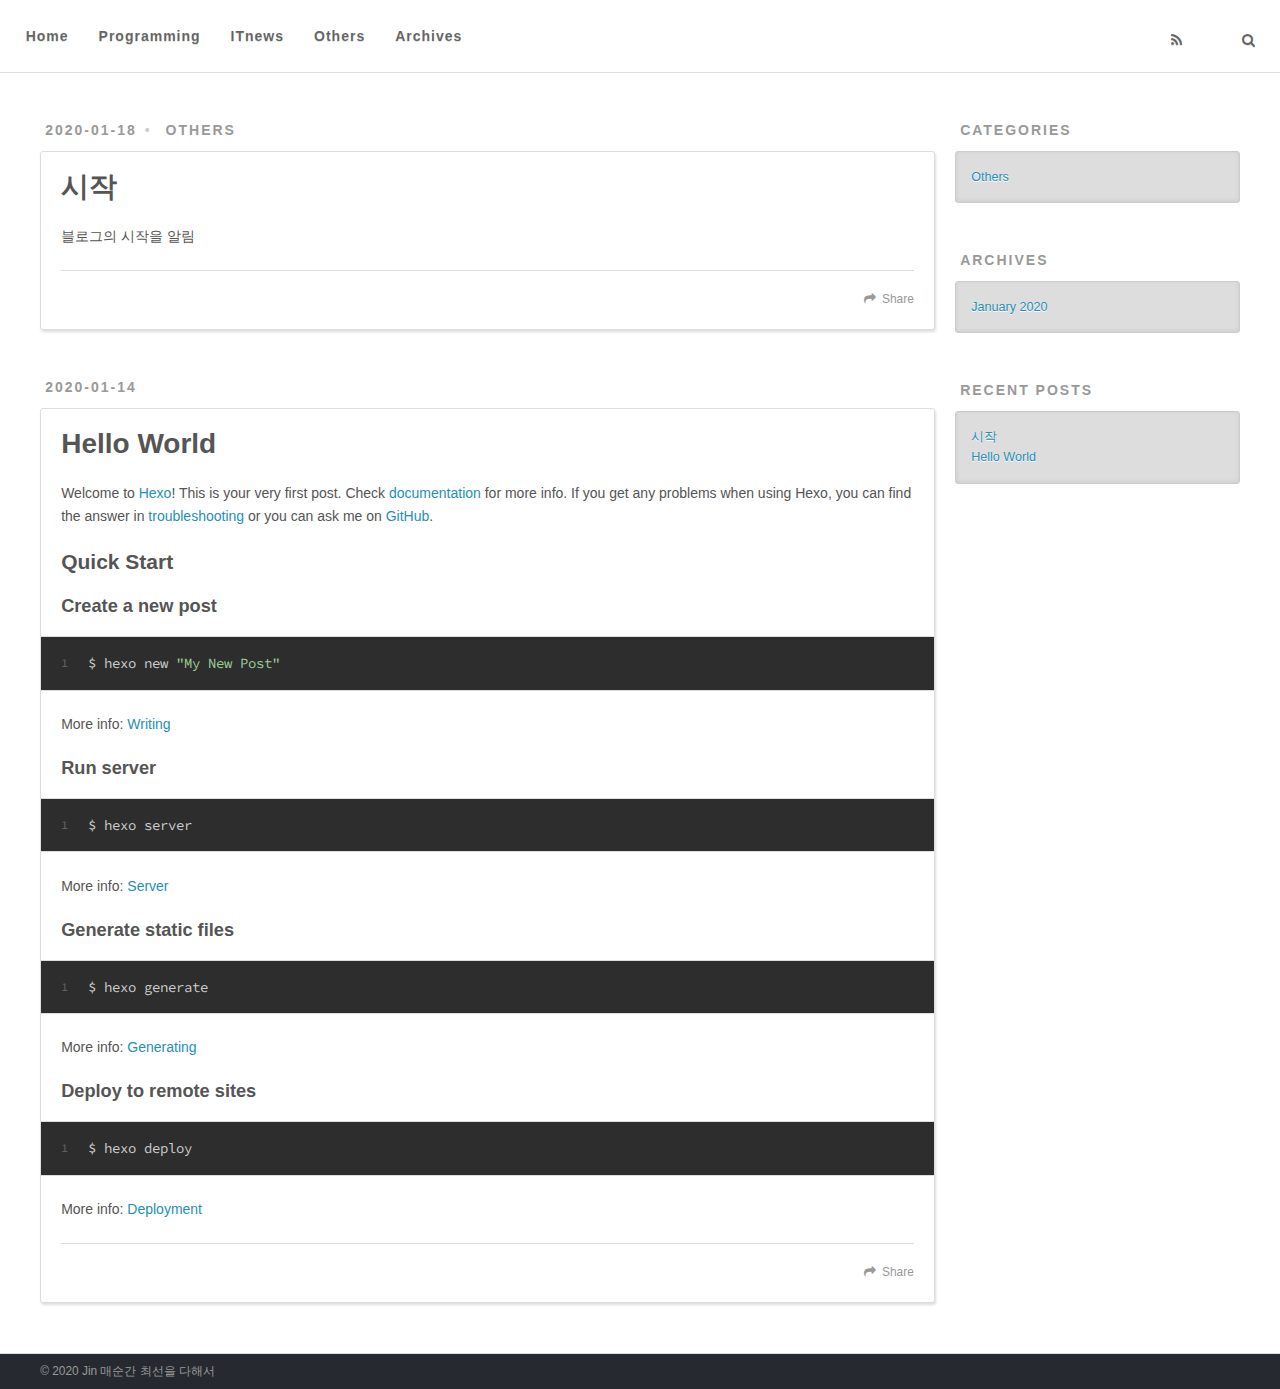
<file: index.html>
<!DOCTYPE html>
<html>
<head>
  <meta charset="utf-8">
  

  
  <title>AiTi</title>
  <meta name="viewport" content="width=device-width, initial-scale=1, maximum-scale=1">
  <meta property="og:type" content="website">
<meta property="og:title" content="AiTi">
<meta property="og:url" content="https://zzdh8.github.io/index.html">
<meta property="og:site_name" content="AiTi">
<meta property="og:locale" content="en_US">
<meta property="article:author" content="Jin">
<meta property="article:tag" content="웹개발">
<meta property="article:tag" content=" 소프트웨어 개발">
<meta property="article:tag" content=" 자바">
<meta property="article:tag" content=" 파이썬">
<meta property="article:tag" content=" IT뉴스">
<meta property="article:tag" content=" 하드웨어">
<meta property="article:tag" content=" 프로그래밍 언어">
<meta name="twitter:card" content="summary">
  
    <link rel="alternate" href="/atom.xml" title="AiTi" type="application/atom+xml">
  
  
    <link rel="icon" href="/favicon.png">
  
  
    <link href="//fonts.googleapis.com/css?family=Source+Code+Pro" rel="stylesheet" type="text/css">
  
  
<link rel="stylesheet" href="/css/style.css">

<meta name="generator" content="Hexo 4.2.0"></head>

<body>
  <div id="container">
    <div id="wrap">
      <header id="header">
    <div id="header-title" class="inner">
      <nav id="main-nav">
        <a id="main-nav-toggle" class="nav-icon" style="padding-left: 29px;"></a>
        
          <a class="main-nav-link" href="/">Home</a>
        
          <a class="main-nav-link" href="/Programming">Programming</a>
        
          <a class="main-nav-link" href="/ITnews">ITnews</a>
        
          <a class="main-nav-link" href="/Others">Others</a>
        
          <a class="main-nav-link" href="/archives">Archives</a>
        
      </nav>
      <nav id="sub-nav">
        
          <a id="nav-rss-link" class="nav-icon" href="/atom.xml" title="RSS Feed"></a>
        
        <a id="nav-search-btn" class="nav-icon" title="Search"></a>
      </nav>
      <div id="search-form-wrap">
        <form action="//google.com/search" method="get" accept-charset="UTF-8" class="search-form"><input type="search" name="q" class="search-form-input" placeholder="Search"><button type="submit" class="search-form-submit">&#xF002;</button><input type="hidden" name="sitesearch" value="https://zzdh8.github.io"></form>
      </div>
    </div>

</header>
      <div class="outer">
        <section id="main">
  
    <article id="post-시작" class="article article-type-post" itemscope itemprop="blogPost">
  <div class="article-meta">
    <a href="/2020/01/18/%EC%8B%9C%EC%9E%91/" class="article-date">
  <time datetime="2020-01-18T13:54:17.000Z" itemprop="datePublished">2020-01-18</time>
</a>
    
  <div class="article-category">
    <a class="article-category-link" href="/categories/Others/">Others</a>
  </div>

  </div>
  <div class="article-inner">
    
    
      <header class="article-header">
        
  
    <h1 itemprop="name">
      <a class="article-title" href="/2020/01/18/%EC%8B%9C%EC%9E%91/">시작</a>
    </h1>
  

      </header>
    
    <div class="article-entry" itemprop="articleBody">
      
        <p>블로그의 시작을 알림</p>

      
    </div>
    <footer class="article-footer">
      <a data-url="https://zzdh8.github.io/2020/01/18/%EC%8B%9C%EC%9E%91/" data-id="ck5jnlrhq0000kkv66v7zckmy" class="article-share-link">Share</a>
      
      
    </footer>
  </div>
  
</article>


  
    <article id="post-hello-world" class="article article-type-post" itemscope itemprop="blogPost">
  <div class="article-meta">
    <a href="/2020/01/14/hello-world/" class="article-date">
  <time datetime="2020-01-14T10:13:27.419Z" itemprop="datePublished">2020-01-14</time>
</a>
    
  </div>
  <div class="article-inner">
    
    
      <header class="article-header">
        
  
    <h1 itemprop="name">
      <a class="article-title" href="/2020/01/14/hello-world/">Hello World</a>
    </h1>
  

      </header>
    
    <div class="article-entry" itemprop="articleBody">
      
        <p>Welcome to <a href="https://hexo.io/" target="_blank" rel="noopener">Hexo</a>! This is your very first post. Check <a href="https://hexo.io/docs/" target="_blank" rel="noopener">documentation</a> for more info. If you get any problems when using Hexo, you can find the answer in <a href="https://hexo.io/docs/troubleshooting.html" target="_blank" rel="noopener">troubleshooting</a> or you can ask me on <a href="https://github.com/hexojs/hexo/issues" target="_blank" rel="noopener">GitHub</a>.</p>
<h2 id="Quick-Start"><a href="#Quick-Start" class="headerlink" title="Quick Start"></a>Quick Start</h2><h3 id="Create-a-new-post"><a href="#Create-a-new-post" class="headerlink" title="Create a new post"></a>Create a new post</h3><figure class="highlight bash"><table><tr><td class="gutter"><pre><span class="line">1</span><br></pre></td><td class="code"><pre><span class="line">$ hexo new <span class="string">"My New Post"</span></span><br></pre></td></tr></table></figure>

<p>More info: <a href="https://hexo.io/docs/writing.html" target="_blank" rel="noopener">Writing</a></p>
<h3 id="Run-server"><a href="#Run-server" class="headerlink" title="Run server"></a>Run server</h3><figure class="highlight bash"><table><tr><td class="gutter"><pre><span class="line">1</span><br></pre></td><td class="code"><pre><span class="line">$ hexo server</span><br></pre></td></tr></table></figure>

<p>More info: <a href="https://hexo.io/docs/server.html" target="_blank" rel="noopener">Server</a></p>
<h3 id="Generate-static-files"><a href="#Generate-static-files" class="headerlink" title="Generate static files"></a>Generate static files</h3><figure class="highlight bash"><table><tr><td class="gutter"><pre><span class="line">1</span><br></pre></td><td class="code"><pre><span class="line">$ hexo generate</span><br></pre></td></tr></table></figure>

<p>More info: <a href="https://hexo.io/docs/generating.html" target="_blank" rel="noopener">Generating</a></p>
<h3 id="Deploy-to-remote-sites"><a href="#Deploy-to-remote-sites" class="headerlink" title="Deploy to remote sites"></a>Deploy to remote sites</h3><figure class="highlight bash"><table><tr><td class="gutter"><pre><span class="line">1</span><br></pre></td><td class="code"><pre><span class="line">$ hexo deploy</span><br></pre></td></tr></table></figure>

<p>More info: <a href="https://hexo.io/docs/one-command-deployment.html" target="_blank" rel="noopener">Deployment</a></p>

      
    </div>
    <footer class="article-footer">
      <a data-url="https://zzdh8.github.io/2020/01/14/hello-world/" data-id="ck5jmzwoq0004qwv679ao3ner" class="article-share-link">Share</a>
      
      
    </footer>
  </div>
  
</article>


  


</section>
        
          <aside id="sidebar">
  
    
  <div class="widget-wrap">
    <h3 class="widget-title">Categories</h3>
    <div class="widget">
      <ul class="category-list"><li class="category-list-item"><a class="category-list-link" href="/categories/Others/">Others</a></li></ul>
    </div>
  </div>


  
    

  
    
  
    
  <div class="widget-wrap">
    <h3 class="widget-title">Archives</h3>
    <div class="widget">
      <ul class="archive-list"><li class="archive-list-item"><a class="archive-list-link" href="/archives/2020/01/">January 2020</a></li></ul>
    </div>
  </div>


  
    
  <div class="widget-wrap">
    <h3 class="widget-title">Recent Posts</h3>
    <div class="widget">
      <ul>
        
          <li>
            <a href="/2020/01/18/%EC%8B%9C%EC%9E%91/">시작</a>
          </li>
        
          <li>
            <a href="/2020/01/14/hello-world/">Hello World</a>
          </li>
        
      </ul>
    </div>
  </div>

  

</aside>
        
      </div>
      <footer id="footer">
  
  <div class="outer">
    <div id="footer-info" class="inner">
      &copy; 2020 Jin
      매순간 최선을 다해서
    </div>
  </div>
  <!--없애고 무엇을 채울지 고민-->
</footer>
    </div>
    <nav id="mobile-nav">
  
    <a href="/" class="mobile-nav-link">Home</a>
  
    <a href="/Programming" class="mobile-nav-link">Programming</a>
  
    <a href="/ITnews" class="mobile-nav-link">ITnews</a>
  
    <a href="/Others" class="mobile-nav-link">Others</a>
  
    <a href="/archives" class="mobile-nav-link">Archives</a>
  
</nav>
    

<script src="//ajax.googleapis.com/ajax/libs/jquery/2.0.3/jquery.min.js"></script>


  
<link rel="stylesheet" href="/fancybox/jquery.fancybox.css">

  
<script src="/fancybox/jquery.fancybox.pack.js"></script>




<script src="/js/script.js"></script>




  </div>
</body>
</html>
</file>
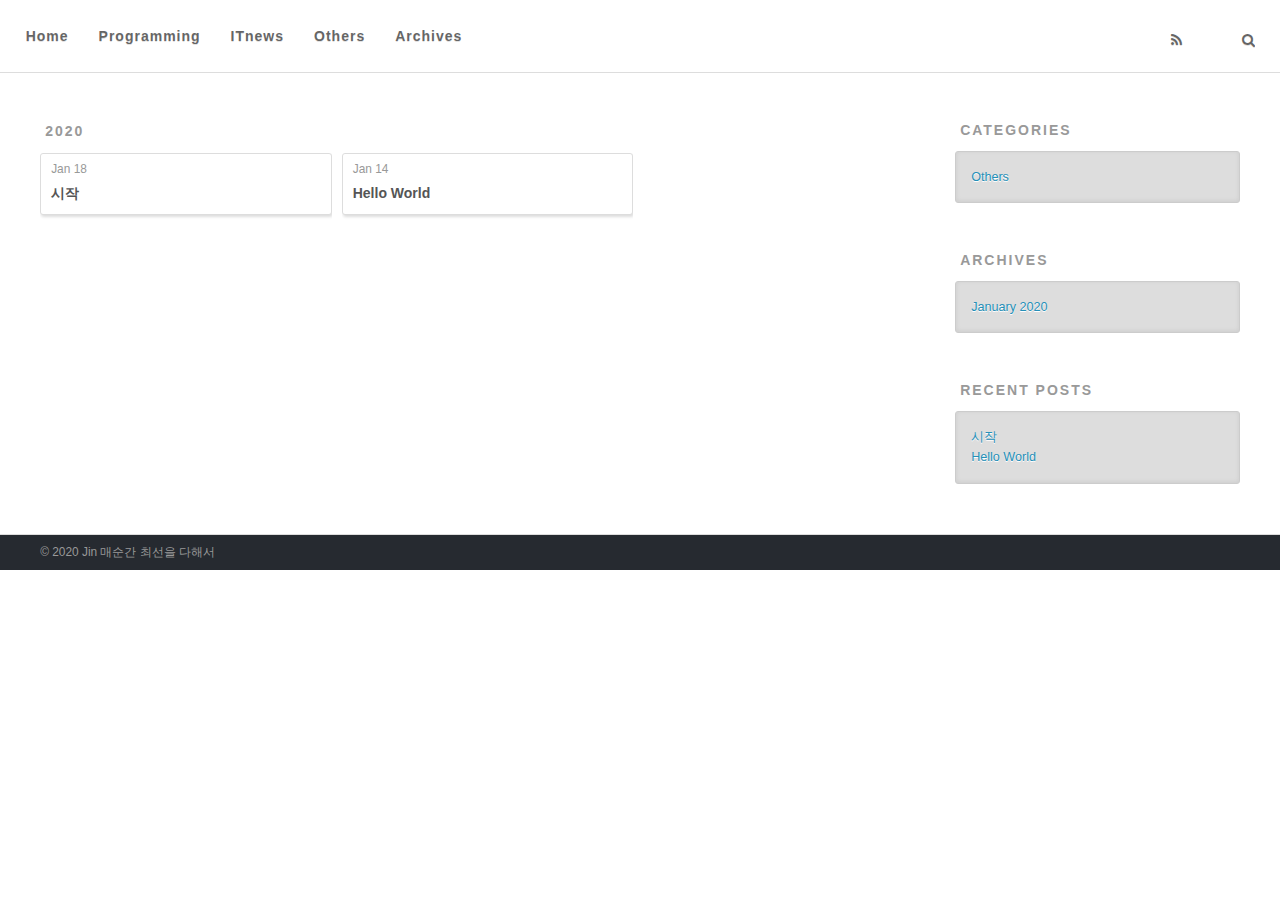
<file: archives/index.html>
<!DOCTYPE html>
<html>
<head>
  <meta charset="utf-8">
  

  
  <title>Archives | AiTi</title>
  <meta name="viewport" content="width=device-width, initial-scale=1, maximum-scale=1">
  <meta property="og:type" content="website">
<meta property="og:title" content="AiTi">
<meta property="og:url" content="https://zzdh8.github.io/archives/index.html">
<meta property="og:site_name" content="AiTi">
<meta property="og:locale" content="en_US">
<meta property="article:author" content="Jin">
<meta property="article:tag" content="웹개발">
<meta property="article:tag" content=" 소프트웨어 개발">
<meta property="article:tag" content=" 자바">
<meta property="article:tag" content=" 파이썬">
<meta property="article:tag" content=" IT뉴스">
<meta property="article:tag" content=" 하드웨어">
<meta property="article:tag" content=" 프로그래밍 언어">
<meta name="twitter:card" content="summary">
  
    <link rel="alternate" href="/atom.xml" title="AiTi" type="application/atom+xml">
  
  
    <link rel="icon" href="/favicon.png">
  
  
    <link href="//fonts.googleapis.com/css?family=Source+Code+Pro" rel="stylesheet" type="text/css">
  
  
<link rel="stylesheet" href="/css/style.css">

<meta name="generator" content="Hexo 4.2.0"></head>

<body>
  <div id="container">
    <div id="wrap">
      <header id="header">
    <div id="header-title" class="inner">
      <nav id="main-nav">
        <a id="main-nav-toggle" class="nav-icon" style="padding-left: 29px;"></a>
        
          <a class="main-nav-link" href="/">Home</a>
        
          <a class="main-nav-link" href="/Programming">Programming</a>
        
          <a class="main-nav-link" href="/ITnews">ITnews</a>
        
          <a class="main-nav-link" href="/Others">Others</a>
        
          <a class="main-nav-link" href="/archives">Archives</a>
        
      </nav>
      <nav id="sub-nav">
        
          <a id="nav-rss-link" class="nav-icon" href="/atom.xml" title="RSS Feed"></a>
        
        <a id="nav-search-btn" class="nav-icon" title="Search"></a>
      </nav>
      <div id="search-form-wrap">
        <form action="//google.com/search" method="get" accept-charset="UTF-8" class="search-form"><input type="search" name="q" class="search-form-input" placeholder="Search"><button type="submit" class="search-form-submit">&#xF002;</button><input type="hidden" name="sitesearch" value="https://zzdh8.github.io"></form>
      </div>
    </div>

</header>
      <div class="outer">
        <section id="main">
  
  
    
    
      
      
      <section class="archives-wrap">
        <div class="archive-year-wrap">
          <a href="/archives/2020" class="archive-year">2020</a>
        </div>
        <div class="archives">
    
    <article class="archive-article archive-type-post">
  <div class="archive-article-inner">
    <header class="archive-article-header">
      <a href="/2020/01/18/%EC%8B%9C%EC%9E%91/" class="archive-article-date">
  <time datetime="2020-01-18T13:54:17.000Z" itemprop="datePublished">Jan 18</time>
</a>
      
  
    <h1 itemprop="name">
      <a class="archive-article-title" href="/2020/01/18/%EC%8B%9C%EC%9E%91/">시작</a>
    </h1>
  

    </header>
  </div>
</article>
  
    
    
    <article class="archive-article archive-type-post">
  <div class="archive-article-inner">
    <header class="archive-article-header">
      <a href="/2020/01/14/hello-world/" class="archive-article-date">
  <time datetime="2020-01-14T10:13:27.419Z" itemprop="datePublished">Jan 14</time>
</a>
      
  
    <h1 itemprop="name">
      <a class="archive-article-title" href="/2020/01/14/hello-world/">Hello World</a>
    </h1>
  

    </header>
  </div>
</article>
  
  
    </div></section>
  


</section>
        
          <aside id="sidebar">
  
    
  <div class="widget-wrap">
    <h3 class="widget-title">Categories</h3>
    <div class="widget">
      <ul class="category-list"><li class="category-list-item"><a class="category-list-link" href="/categories/Others/">Others</a></li></ul>
    </div>
  </div>


  
    

  
    
  
    
  <div class="widget-wrap">
    <h3 class="widget-title">Archives</h3>
    <div class="widget">
      <ul class="archive-list"><li class="archive-list-item"><a class="archive-list-link" href="/archives/2020/01/">January 2020</a></li></ul>
    </div>
  </div>


  
    
  <div class="widget-wrap">
    <h3 class="widget-title">Recent Posts</h3>
    <div class="widget">
      <ul>
        
          <li>
            <a href="/2020/01/18/%EC%8B%9C%EC%9E%91/">시작</a>
          </li>
        
          <li>
            <a href="/2020/01/14/hello-world/">Hello World</a>
          </li>
        
      </ul>
    </div>
  </div>

  

</aside>
        
      </div>
      <footer id="footer">
  
  <div class="outer">
    <div id="footer-info" class="inner">
      &copy; 2020 Jin
      매순간 최선을 다해서
    </div>
  </div>
  <!--없애고 무엇을 채울지 고민-->
</footer>
    </div>
    <nav id="mobile-nav">
  
    <a href="/" class="mobile-nav-link">Home</a>
  
    <a href="/Programming" class="mobile-nav-link">Programming</a>
  
    <a href="/ITnews" class="mobile-nav-link">ITnews</a>
  
    <a href="/Others" class="mobile-nav-link">Others</a>
  
    <a href="/archives" class="mobile-nav-link">Archives</a>
  
</nav>
    

<script src="//ajax.googleapis.com/ajax/libs/jquery/2.0.3/jquery.min.js"></script>


  
<link rel="stylesheet" href="/fancybox/jquery.fancybox.css">

  
<script src="/fancybox/jquery.fancybox.pack.js"></script>




<script src="/js/script.js"></script>




  </div>
</body>
</html>
</file>
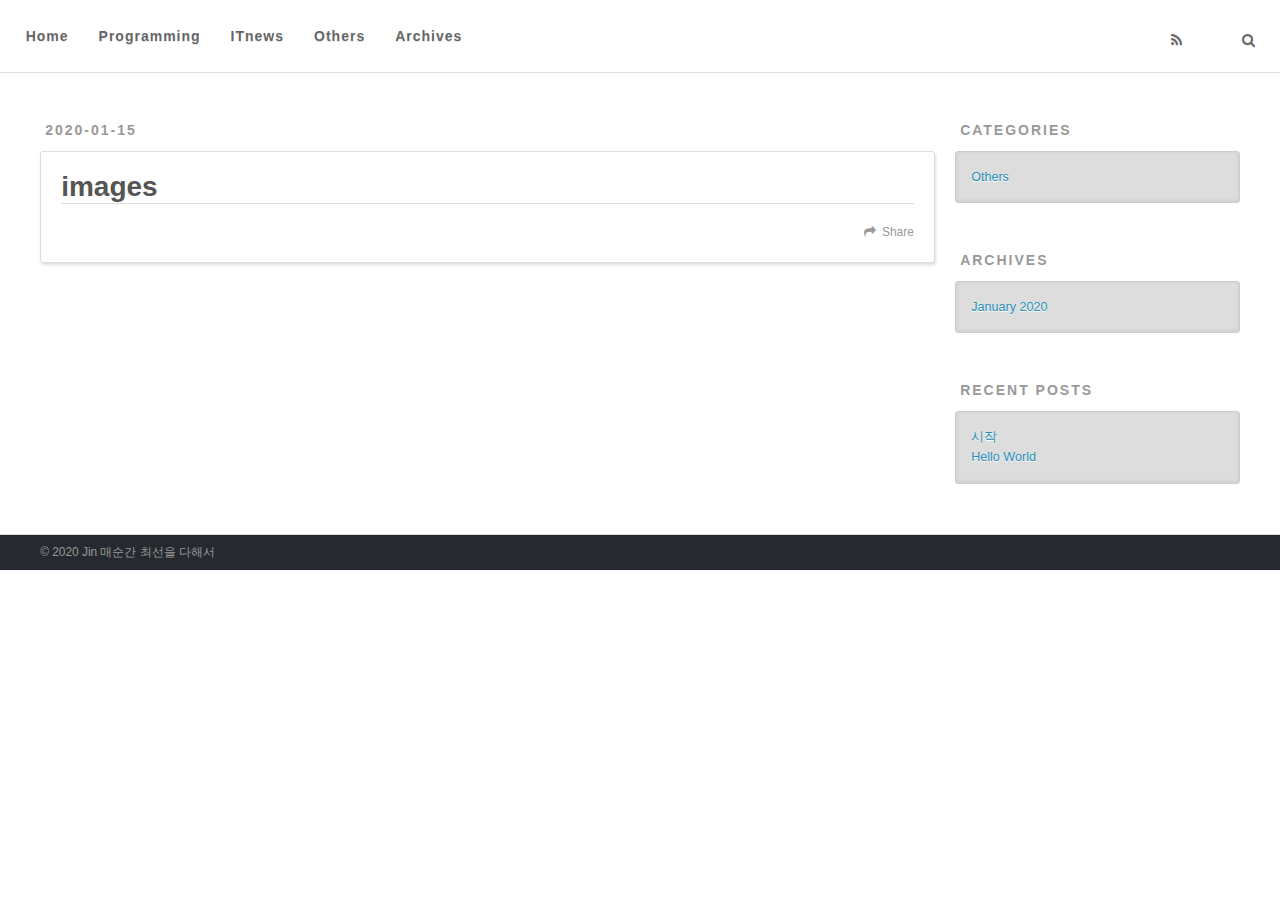
<file: images/index.html>
<!DOCTYPE html>
<html>
<head>
  <meta charset="utf-8">
  

  
  <title>images | AiTi</title>
  <meta name="viewport" content="width=device-width, initial-scale=1, maximum-scale=1">
  <meta property="og:type" content="website">
<meta property="og:title" content="images">
<meta property="og:url" content="https://zzdh8.github.io/images/index.html">
<meta property="og:site_name" content="AiTi">
<meta property="og:locale" content="en_US">
<meta property="article:published_time" content="2020-01-15T14:08:49.000Z">
<meta property="article:modified_time" content="2020-01-15T14:08:50.205Z">
<meta property="article:author" content="Jin">
<meta property="article:tag" content="웹개발">
<meta property="article:tag" content=" 소프트웨어 개발">
<meta property="article:tag" content=" 자바">
<meta property="article:tag" content=" 파이썬">
<meta property="article:tag" content=" IT뉴스">
<meta property="article:tag" content=" 하드웨어">
<meta property="article:tag" content=" 프로그래밍 언어">
<meta name="twitter:card" content="summary">
  
    <link rel="alternate" href="/atom.xml" title="AiTi" type="application/atom+xml">
  
  
    <link rel="icon" href="/favicon.png">
  
  
    <link href="//fonts.googleapis.com/css?family=Source+Code+Pro" rel="stylesheet" type="text/css">
  
  
<link rel="stylesheet" href="/css/style.css">

<meta name="generator" content="Hexo 4.2.0"></head>

<body>
  <div id="container">
    <div id="wrap">
      <header id="header">
    <div id="header-title" class="inner">
      <nav id="main-nav">
        <a id="main-nav-toggle" class="nav-icon" style="padding-left: 29px;"></a>
        
          <a class="main-nav-link" href="/">Home</a>
        
          <a class="main-nav-link" href="/Programming">Programming</a>
        
          <a class="main-nav-link" href="/ITnews">ITnews</a>
        
          <a class="main-nav-link" href="/Others">Others</a>
        
          <a class="main-nav-link" href="/archives">Archives</a>
        
      </nav>
      <nav id="sub-nav">
        
          <a id="nav-rss-link" class="nav-icon" href="/atom.xml" title="RSS Feed"></a>
        
        <a id="nav-search-btn" class="nav-icon" title="Search"></a>
      </nav>
      <div id="search-form-wrap">
        <form action="//google.com/search" method="get" accept-charset="UTF-8" class="search-form"><input type="search" name="q" class="search-form-input" placeholder="Search"><button type="submit" class="search-form-submit">&#xF002;</button><input type="hidden" name="sitesearch" value="https://zzdh8.github.io"></form>
      </div>
    </div>

</header>
      <div class="outer">
        <section id="main"><article id="page-" class="article article-type-page" itemscope itemprop="blogPost">
  <div class="article-meta">
    <a href="/images/index.html" class="article-date">
  <time datetime="2020-01-15T14:08:49.000Z" itemprop="datePublished">2020-01-15</time>
</a>
    
  </div>
  <div class="article-inner">
    
    
      <header class="article-header">
        
  
    <h1 class="article-title" itemprop="name">
      images
    </h1>
  

      </header>
    
    <div class="article-entry" itemprop="articleBody">
      
        
      
    </div>
    <footer class="article-footer">
      <a data-url="https://zzdh8.github.io/images/index.html" data-id="ck5jmzwoq0003qwv6cxiw2gid" class="article-share-link">Share</a>
      
      
    </footer>
  </div>
  
    
  
</article>

</section>
        
          <aside id="sidebar">
  
    
  <div class="widget-wrap">
    <h3 class="widget-title">Categories</h3>
    <div class="widget">
      <ul class="category-list"><li class="category-list-item"><a class="category-list-link" href="/categories/Others/">Others</a></li></ul>
    </div>
  </div>


  
    

  
    
  
    
  <div class="widget-wrap">
    <h3 class="widget-title">Archives</h3>
    <div class="widget">
      <ul class="archive-list"><li class="archive-list-item"><a class="archive-list-link" href="/archives/2020/01/">January 2020</a></li></ul>
    </div>
  </div>


  
    
  <div class="widget-wrap">
    <h3 class="widget-title">Recent Posts</h3>
    <div class="widget">
      <ul>
        
          <li>
            <a href="/2020/01/18/%EC%8B%9C%EC%9E%91/">시작</a>
          </li>
        
          <li>
            <a href="/2020/01/14/hello-world/">Hello World</a>
          </li>
        
      </ul>
    </div>
  </div>

  

</aside>
        
      </div>
      <footer id="footer">
  
  <div class="outer">
    <div id="footer-info" class="inner">
      &copy; 2020 Jin
      매순간 최선을 다해서
    </div>
  </div>
  <!--없애고 무엇을 채울지 고민-->
</footer>
    </div>
    <nav id="mobile-nav">
  
    <a href="/" class="mobile-nav-link">Home</a>
  
    <a href="/Programming" class="mobile-nav-link">Programming</a>
  
    <a href="/ITnews" class="mobile-nav-link">ITnews</a>
  
    <a href="/Others" class="mobile-nav-link">Others</a>
  
    <a href="/archives" class="mobile-nav-link">Archives</a>
  
</nav>
    

<script src="//ajax.googleapis.com/ajax/libs/jquery/2.0.3/jquery.min.js"></script>


  
<link rel="stylesheet" href="/fancybox/jquery.fancybox.css">

  
<script src="/fancybox/jquery.fancybox.pack.js"></script>




<script src="/js/script.js"></script>




  </div>
</body>
</html>
</file>
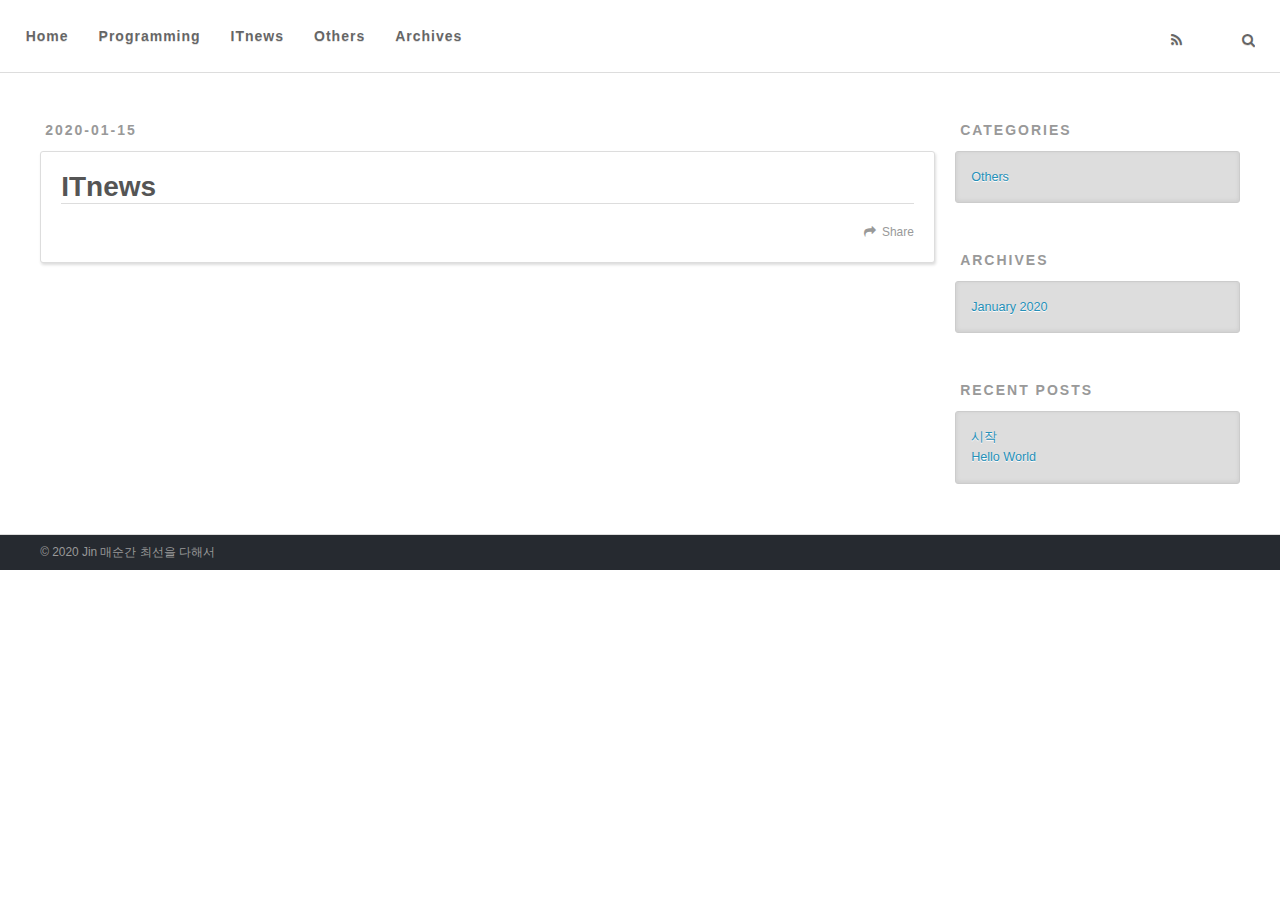
<file: ITnews/index.html>
<!DOCTYPE html>
<html>
<head>
  <meta charset="utf-8">
  

  
  <title>ITnews | AiTi</title>
  <meta name="viewport" content="width=device-width, initial-scale=1, maximum-scale=1">
  <meta property="og:type" content="website">
<meta property="og:title" content="ITnews">
<meta property="og:url" content="https://zzdh8.github.io/ITnews/index.html">
<meta property="og:site_name" content="AiTi">
<meta property="og:locale" content="en_US">
<meta property="article:published_time" content="2020-01-15T14:31:28.000Z">
<meta property="article:modified_time" content="2020-01-15T14:31:28.657Z">
<meta property="article:author" content="Jin">
<meta property="article:tag" content="웹개발">
<meta property="article:tag" content=" 소프트웨어 개발">
<meta property="article:tag" content=" 자바">
<meta property="article:tag" content=" 파이썬">
<meta property="article:tag" content=" IT뉴스">
<meta property="article:tag" content=" 하드웨어">
<meta property="article:tag" content=" 프로그래밍 언어">
<meta name="twitter:card" content="summary">
  
    <link rel="alternate" href="/atom.xml" title="AiTi" type="application/atom+xml">
  
  
    <link rel="icon" href="/favicon.png">
  
  
    <link href="//fonts.googleapis.com/css?family=Source+Code+Pro" rel="stylesheet" type="text/css">
  
  
<link rel="stylesheet" href="/css/style.css">

<meta name="generator" content="Hexo 4.2.0"></head>

<body>
  <div id="container">
    <div id="wrap">
      <header id="header">
    <div id="header-title" class="inner">
      <nav id="main-nav">
        <a id="main-nav-toggle" class="nav-icon" style="padding-left: 29px;"></a>
        
          <a class="main-nav-link" href="/">Home</a>
        
          <a class="main-nav-link" href="/Programming">Programming</a>
        
          <a class="main-nav-link" href="/ITnews">ITnews</a>
        
          <a class="main-nav-link" href="/Others">Others</a>
        
          <a class="main-nav-link" href="/archives">Archives</a>
        
      </nav>
      <nav id="sub-nav">
        
          <a id="nav-rss-link" class="nav-icon" href="/atom.xml" title="RSS Feed"></a>
        
        <a id="nav-search-btn" class="nav-icon" title="Search"></a>
      </nav>
      <div id="search-form-wrap">
        <form action="//google.com/search" method="get" accept-charset="UTF-8" class="search-form"><input type="search" name="q" class="search-form-input" placeholder="Search"><button type="submit" class="search-form-submit">&#xF002;</button><input type="hidden" name="sitesearch" value="https://zzdh8.github.io"></form>
      </div>
    </div>

</header>
      <div class="outer">
        <section id="main"><article id="page-" class="article article-type-page" itemscope itemprop="blogPost">
  <div class="article-meta">
    <a href="/ITnews/index.html" class="article-date">
  <time datetime="2020-01-15T14:31:28.000Z" itemprop="datePublished">2020-01-15</time>
</a>
    
  </div>
  <div class="article-inner">
    
    
      <header class="article-header">
        
  
    <h1 class="article-title" itemprop="name">
      ITnews
    </h1>
  

      </header>
    
    <div class="article-entry" itemprop="articleBody">
      
        
      
    </div>
    <footer class="article-footer">
      <a data-url="https://zzdh8.github.io/ITnews/index.html" data-id="ck5jmzwo70001qwv68v1ke8u8" class="article-share-link">Share</a>
      
      
    </footer>
  </div>
  
    
  
</article>

</section>
        
          <aside id="sidebar">
  
    
  <div class="widget-wrap">
    <h3 class="widget-title">Categories</h3>
    <div class="widget">
      <ul class="category-list"><li class="category-list-item"><a class="category-list-link" href="/categories/Others/">Others</a></li></ul>
    </div>
  </div>


  
    

  
    
  
    
  <div class="widget-wrap">
    <h3 class="widget-title">Archives</h3>
    <div class="widget">
      <ul class="archive-list"><li class="archive-list-item"><a class="archive-list-link" href="/archives/2020/01/">January 2020</a></li></ul>
    </div>
  </div>


  
    
  <div class="widget-wrap">
    <h3 class="widget-title">Recent Posts</h3>
    <div class="widget">
      <ul>
        
          <li>
            <a href="/2020/01/18/%EC%8B%9C%EC%9E%91/">시작</a>
          </li>
        
          <li>
            <a href="/2020/01/14/hello-world/">Hello World</a>
          </li>
        
      </ul>
    </div>
  </div>

  

</aside>
        
      </div>
      <footer id="footer">
  
  <div class="outer">
    <div id="footer-info" class="inner">
      &copy; 2020 Jin
      매순간 최선을 다해서
    </div>
  </div>
  <!--없애고 무엇을 채울지 고민-->
</footer>
    </div>
    <nav id="mobile-nav">
  
    <a href="/" class="mobile-nav-link">Home</a>
  
    <a href="/Programming" class="mobile-nav-link">Programming</a>
  
    <a href="/ITnews" class="mobile-nav-link">ITnews</a>
  
    <a href="/Others" class="mobile-nav-link">Others</a>
  
    <a href="/archives" class="mobile-nav-link">Archives</a>
  
</nav>
    

<script src="//ajax.googleapis.com/ajax/libs/jquery/2.0.3/jquery.min.js"></script>


  
<link rel="stylesheet" href="/fancybox/jquery.fancybox.css">

  
<script src="/fancybox/jquery.fancybox.pack.js"></script>




<script src="/js/script.js"></script>




  </div>
</body>
</html>
</file>
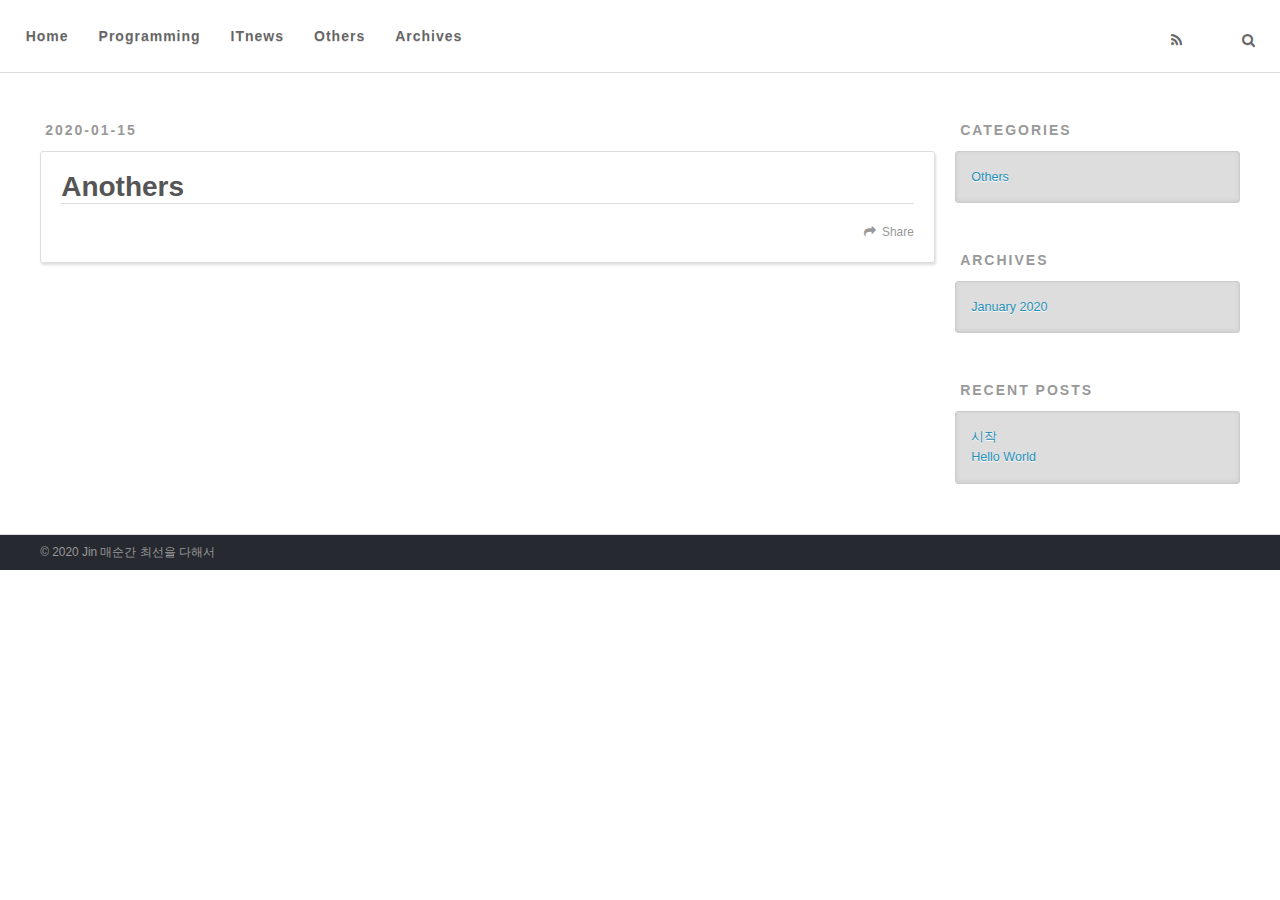
<file: Others/index.html>
<!DOCTYPE html>
<html>
<head>
  <meta charset="utf-8">
  

  
  <title>Anothers | AiTi</title>
  <meta name="viewport" content="width=device-width, initial-scale=1, maximum-scale=1">
  <meta property="og:type" content="website">
<meta property="og:title" content="Anothers">
<meta property="og:url" content="https://zzdh8.github.io/Others/index.html">
<meta property="og:site_name" content="AiTi">
<meta property="og:locale" content="en_US">
<meta property="article:published_time" content="2020-01-15T14:33:18.000Z">
<meta property="article:modified_time" content="2020-01-15T14:33:19.006Z">
<meta property="article:author" content="Jin">
<meta property="article:tag" content="웹개발">
<meta property="article:tag" content=" 소프트웨어 개발">
<meta property="article:tag" content=" 자바">
<meta property="article:tag" content=" 파이썬">
<meta property="article:tag" content=" IT뉴스">
<meta property="article:tag" content=" 하드웨어">
<meta property="article:tag" content=" 프로그래밍 언어">
<meta name="twitter:card" content="summary">
  
    <link rel="alternate" href="/atom.xml" title="AiTi" type="application/atom+xml">
  
  
    <link rel="icon" href="/favicon.png">
  
  
    <link href="//fonts.googleapis.com/css?family=Source+Code+Pro" rel="stylesheet" type="text/css">
  
  
<link rel="stylesheet" href="/css/style.css">

<meta name="generator" content="Hexo 4.2.0"></head>

<body>
  <div id="container">
    <div id="wrap">
      <header id="header">
    <div id="header-title" class="inner">
      <nav id="main-nav">
        <a id="main-nav-toggle" class="nav-icon" style="padding-left: 29px;"></a>
        
          <a class="main-nav-link" href="/">Home</a>
        
          <a class="main-nav-link" href="/Programming">Programming</a>
        
          <a class="main-nav-link" href="/ITnews">ITnews</a>
        
          <a class="main-nav-link" href="/Others">Others</a>
        
          <a class="main-nav-link" href="/archives">Archives</a>
        
      </nav>
      <nav id="sub-nav">
        
          <a id="nav-rss-link" class="nav-icon" href="/atom.xml" title="RSS Feed"></a>
        
        <a id="nav-search-btn" class="nav-icon" title="Search"></a>
      </nav>
      <div id="search-form-wrap">
        <form action="//google.com/search" method="get" accept-charset="UTF-8" class="search-form"><input type="search" name="q" class="search-form-input" placeholder="Search"><button type="submit" class="search-form-submit">&#xF002;</button><input type="hidden" name="sitesearch" value="https://zzdh8.github.io"></form>
      </div>
    </div>

</header>
      <div class="outer">
        <section id="main"><article id="page-" class="article article-type-page" itemscope itemprop="blogPost">
  <div class="article-meta">
    <a href="/Others/index.html" class="article-date">
  <time datetime="2020-01-15T14:33:18.000Z" itemprop="datePublished">2020-01-15</time>
</a>
    
  </div>
  <div class="article-inner">
    
    
      <header class="article-header">
        
  
    <h1 class="article-title" itemprop="name">
      Anothers
    </h1>
  

      </header>
    
    <div class="article-entry" itemprop="articleBody">
      
        
      
    </div>
    <footer class="article-footer">
      <a data-url="https://zzdh8.github.io/Others/index.html" data-id="ck5jmzwo90002qwv6htf5h16r" class="article-share-link">Share</a>
      
      
    </footer>
  </div>
  
    
  
</article>

</section>
        
          <aside id="sidebar">
  
    
  <div class="widget-wrap">
    <h3 class="widget-title">Categories</h3>
    <div class="widget">
      <ul class="category-list"><li class="category-list-item"><a class="category-list-link" href="/categories/Others/">Others</a></li></ul>
    </div>
  </div>


  
    

  
    
  
    
  <div class="widget-wrap">
    <h3 class="widget-title">Archives</h3>
    <div class="widget">
      <ul class="archive-list"><li class="archive-list-item"><a class="archive-list-link" href="/archives/2020/01/">January 2020</a></li></ul>
    </div>
  </div>


  
    
  <div class="widget-wrap">
    <h3 class="widget-title">Recent Posts</h3>
    <div class="widget">
      <ul>
        
          <li>
            <a href="/2020/01/18/%EC%8B%9C%EC%9E%91/">시작</a>
          </li>
        
          <li>
            <a href="/2020/01/14/hello-world/">Hello World</a>
          </li>
        
      </ul>
    </div>
  </div>

  

</aside>
        
      </div>
      <footer id="footer">
  
  <div class="outer">
    <div id="footer-info" class="inner">
      &copy; 2020 Jin
      매순간 최선을 다해서
    </div>
  </div>
  <!--없애고 무엇을 채울지 고민-->
</footer>
    </div>
    <nav id="mobile-nav">
  
    <a href="/" class="mobile-nav-link">Home</a>
  
    <a href="/Programming" class="mobile-nav-link">Programming</a>
  
    <a href="/ITnews" class="mobile-nav-link">ITnews</a>
  
    <a href="/Others" class="mobile-nav-link">Others</a>
  
    <a href="/archives" class="mobile-nav-link">Archives</a>
  
</nav>
    

<script src="//ajax.googleapis.com/ajax/libs/jquery/2.0.3/jquery.min.js"></script>


  
<link rel="stylesheet" href="/fancybox/jquery.fancybox.css">

  
<script src="/fancybox/jquery.fancybox.pack.js"></script>




<script src="/js/script.js"></script>




  </div>
</body>
</html>
</file>
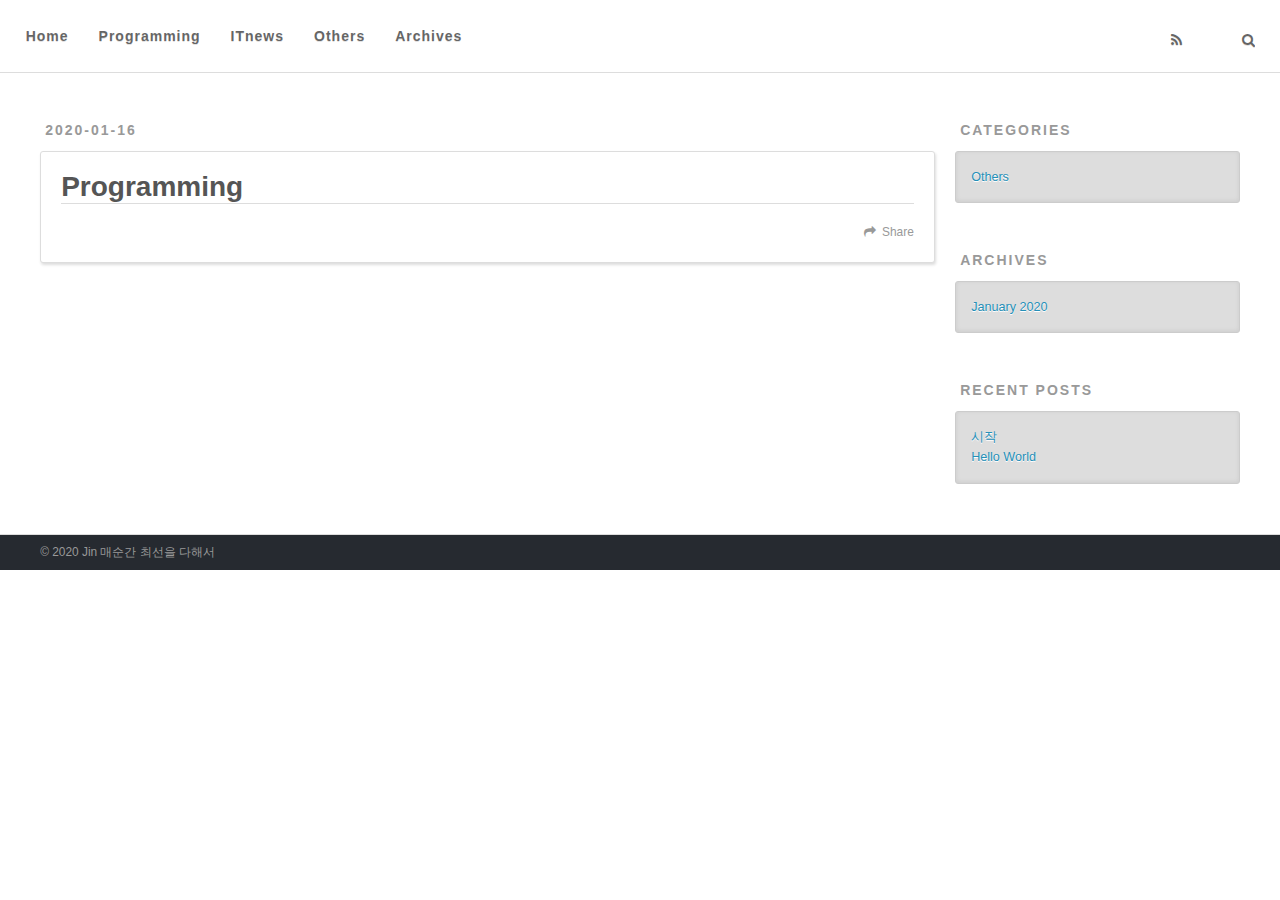
<file: Programming/index.html>
<!DOCTYPE html>
<html>
<head>
  <meta charset="utf-8">
  

  
  <title>Programming | AiTi</title>
  <meta name="viewport" content="width=device-width, initial-scale=1, maximum-scale=1">
  <meta property="og:type" content="website">
<meta property="og:title" content="Programming">
<meta property="og:url" content="https://zzdh8.github.io/Programming/index.html">
<meta property="og:site_name" content="AiTi">
<meta property="og:locale" content="en_US">
<meta property="article:published_time" content="2020-01-15T15:11:51.000Z">
<meta property="article:modified_time" content="2020-01-15T15:11:51.304Z">
<meta property="article:author" content="Jin">
<meta property="article:tag" content="웹개발">
<meta property="article:tag" content=" 소프트웨어 개발">
<meta property="article:tag" content=" 자바">
<meta property="article:tag" content=" 파이썬">
<meta property="article:tag" content=" IT뉴스">
<meta property="article:tag" content=" 하드웨어">
<meta property="article:tag" content=" 프로그래밍 언어">
<meta name="twitter:card" content="summary">
  
    <link rel="alternate" href="/atom.xml" title="AiTi" type="application/atom+xml">
  
  
    <link rel="icon" href="/favicon.png">
  
  
    <link href="//fonts.googleapis.com/css?family=Source+Code+Pro" rel="stylesheet" type="text/css">
  
  
<link rel="stylesheet" href="/css/style.css">

<meta name="generator" content="Hexo 4.2.0"></head>

<body>
  <div id="container">
    <div id="wrap">
      <header id="header">
    <div id="header-title" class="inner">
      <nav id="main-nav">
        <a id="main-nav-toggle" class="nav-icon" style="padding-left: 29px;"></a>
        
          <a class="main-nav-link" href="/">Home</a>
        
          <a class="main-nav-link" href="/Programming">Programming</a>
        
          <a class="main-nav-link" href="/ITnews">ITnews</a>
        
          <a class="main-nav-link" href="/Others">Others</a>
        
          <a class="main-nav-link" href="/archives">Archives</a>
        
      </nav>
      <nav id="sub-nav">
        
          <a id="nav-rss-link" class="nav-icon" href="/atom.xml" title="RSS Feed"></a>
        
        <a id="nav-search-btn" class="nav-icon" title="Search"></a>
      </nav>
      <div id="search-form-wrap">
        <form action="//google.com/search" method="get" accept-charset="UTF-8" class="search-form"><input type="search" name="q" class="search-form-input" placeholder="Search"><button type="submit" class="search-form-submit">&#xF002;</button><input type="hidden" name="sitesearch" value="https://zzdh8.github.io"></form>
      </div>
    </div>

</header>
      <div class="outer">
        <section id="main"><article id="page-" class="article article-type-page" itemscope itemprop="blogPost">
  <div class="article-meta">
    <a href="/Programming/index.html" class="article-date">
  <time datetime="2020-01-15T15:11:51.000Z" itemprop="datePublished">2020-01-16</time>
</a>
    
  </div>
  <div class="article-inner">
    
    
      <header class="article-header">
        
  
    <h1 class="article-title" itemprop="name">
      Programming
    </h1>
  

      </header>
    
    <div class="article-entry" itemprop="articleBody">
      
        
      
    </div>
    <footer class="article-footer">
      <a data-url="https://zzdh8.github.io/Programming/index.html" data-id="ck5jmzwnu0000qwv6dlxf1usv" class="article-share-link">Share</a>
      
      
    </footer>
  </div>
  
    
  
</article>

</section>
        
          <aside id="sidebar">
  
    
  <div class="widget-wrap">
    <h3 class="widget-title">Categories</h3>
    <div class="widget">
      <ul class="category-list"><li class="category-list-item"><a class="category-list-link" href="/categories/Others/">Others</a></li></ul>
    </div>
  </div>


  
    

  
    
  
    
  <div class="widget-wrap">
    <h3 class="widget-title">Archives</h3>
    <div class="widget">
      <ul class="archive-list"><li class="archive-list-item"><a class="archive-list-link" href="/archives/2020/01/">January 2020</a></li></ul>
    </div>
  </div>


  
    
  <div class="widget-wrap">
    <h3 class="widget-title">Recent Posts</h3>
    <div class="widget">
      <ul>
        
          <li>
            <a href="/2020/01/18/%EC%8B%9C%EC%9E%91/">시작</a>
          </li>
        
          <li>
            <a href="/2020/01/14/hello-world/">Hello World</a>
          </li>
        
      </ul>
    </div>
  </div>

  

</aside>
        
      </div>
      <footer id="footer">
  
  <div class="outer">
    <div id="footer-info" class="inner">
      &copy; 2020 Jin
      매순간 최선을 다해서
    </div>
  </div>
  <!--없애고 무엇을 채울지 고민-->
</footer>
    </div>
    <nav id="mobile-nav">
  
    <a href="/" class="mobile-nav-link">Home</a>
  
    <a href="/Programming" class="mobile-nav-link">Programming</a>
  
    <a href="/ITnews" class="mobile-nav-link">ITnews</a>
  
    <a href="/Others" class="mobile-nav-link">Others</a>
  
    <a href="/archives" class="mobile-nav-link">Archives</a>
  
</nav>
    

<script src="//ajax.googleapis.com/ajax/libs/jquery/2.0.3/jquery.min.js"></script>


  
<link rel="stylesheet" href="/fancybox/jquery.fancybox.css">

  
<script src="/fancybox/jquery.fancybox.pack.js"></script>




<script src="/js/script.js"></script>




  </div>
</body>
</html>
</file>
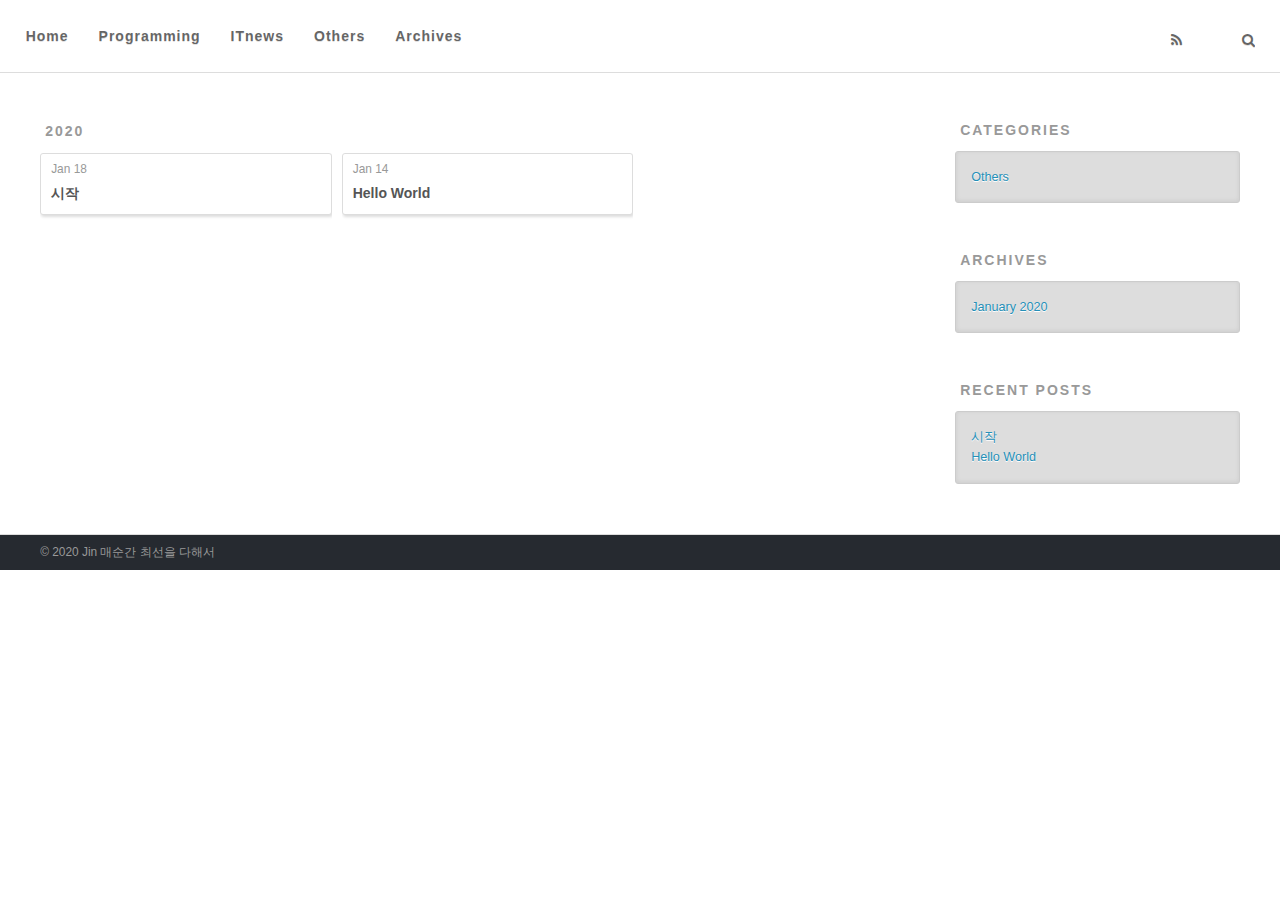
<file: archives/2020/index.html>
<!DOCTYPE html>
<html>
<head>
  <meta charset="utf-8">
  

  
  <title>Archives: 2020 | AiTi</title>
  <meta name="viewport" content="width=device-width, initial-scale=1, maximum-scale=1">
  <meta property="og:type" content="website">
<meta property="og:title" content="AiTi">
<meta property="og:url" content="https://zzdh8.github.io/archives/2020/index.html">
<meta property="og:site_name" content="AiTi">
<meta property="og:locale" content="en_US">
<meta property="article:author" content="Jin">
<meta property="article:tag" content="웹개발">
<meta property="article:tag" content=" 소프트웨어 개발">
<meta property="article:tag" content=" 자바">
<meta property="article:tag" content=" 파이썬">
<meta property="article:tag" content=" IT뉴스">
<meta property="article:tag" content=" 하드웨어">
<meta property="article:tag" content=" 프로그래밍 언어">
<meta name="twitter:card" content="summary">
  
    <link rel="alternate" href="/atom.xml" title="AiTi" type="application/atom+xml">
  
  
    <link rel="icon" href="/favicon.png">
  
  
    <link href="//fonts.googleapis.com/css?family=Source+Code+Pro" rel="stylesheet" type="text/css">
  
  
<link rel="stylesheet" href="/css/style.css">

<meta name="generator" content="Hexo 4.2.0"></head>

<body>
  <div id="container">
    <div id="wrap">
      <header id="header">
    <div id="header-title" class="inner">
      <nav id="main-nav">
        <a id="main-nav-toggle" class="nav-icon" style="padding-left: 29px;"></a>
        
          <a class="main-nav-link" href="/">Home</a>
        
          <a class="main-nav-link" href="/Programming">Programming</a>
        
          <a class="main-nav-link" href="/ITnews">ITnews</a>
        
          <a class="main-nav-link" href="/Others">Others</a>
        
          <a class="main-nav-link" href="/archives">Archives</a>
        
      </nav>
      <nav id="sub-nav">
        
          <a id="nav-rss-link" class="nav-icon" href="/atom.xml" title="RSS Feed"></a>
        
        <a id="nav-search-btn" class="nav-icon" title="Search"></a>
      </nav>
      <div id="search-form-wrap">
        <form action="//google.com/search" method="get" accept-charset="UTF-8" class="search-form"><input type="search" name="q" class="search-form-input" placeholder="Search"><button type="submit" class="search-form-submit">&#xF002;</button><input type="hidden" name="sitesearch" value="https://zzdh8.github.io"></form>
      </div>
    </div>

</header>
      <div class="outer">
        <section id="main">
  
  
    
    
      
      
      <section class="archives-wrap">
        <div class="archive-year-wrap">
          <a href="/archives/2020" class="archive-year">2020</a>
        </div>
        <div class="archives">
    
    <article class="archive-article archive-type-post">
  <div class="archive-article-inner">
    <header class="archive-article-header">
      <a href="/2020/01/18/%EC%8B%9C%EC%9E%91/" class="archive-article-date">
  <time datetime="2020-01-18T13:54:17.000Z" itemprop="datePublished">Jan 18</time>
</a>
      
  
    <h1 itemprop="name">
      <a class="archive-article-title" href="/2020/01/18/%EC%8B%9C%EC%9E%91/">시작</a>
    </h1>
  

    </header>
  </div>
</article>
  
    
    
    <article class="archive-article archive-type-post">
  <div class="archive-article-inner">
    <header class="archive-article-header">
      <a href="/2020/01/14/hello-world/" class="archive-article-date">
  <time datetime="2020-01-14T10:13:27.419Z" itemprop="datePublished">Jan 14</time>
</a>
      
  
    <h1 itemprop="name">
      <a class="archive-article-title" href="/2020/01/14/hello-world/">Hello World</a>
    </h1>
  

    </header>
  </div>
</article>
  
  
    </div></section>
  


</section>
        
          <aside id="sidebar">
  
    
  <div class="widget-wrap">
    <h3 class="widget-title">Categories</h3>
    <div class="widget">
      <ul class="category-list"><li class="category-list-item"><a class="category-list-link" href="/categories/Others/">Others</a></li></ul>
    </div>
  </div>


  
    

  
    
  
    
  <div class="widget-wrap">
    <h3 class="widget-title">Archives</h3>
    <div class="widget">
      <ul class="archive-list"><li class="archive-list-item"><a class="archive-list-link" href="/archives/2020/01/">January 2020</a></li></ul>
    </div>
  </div>


  
    
  <div class="widget-wrap">
    <h3 class="widget-title">Recent Posts</h3>
    <div class="widget">
      <ul>
        
          <li>
            <a href="/2020/01/18/%EC%8B%9C%EC%9E%91/">시작</a>
          </li>
        
          <li>
            <a href="/2020/01/14/hello-world/">Hello World</a>
          </li>
        
      </ul>
    </div>
  </div>

  

</aside>
        
      </div>
      <footer id="footer">
  
  <div class="outer">
    <div id="footer-info" class="inner">
      &copy; 2020 Jin
      매순간 최선을 다해서
    </div>
  </div>
  <!--없애고 무엇을 채울지 고민-->
</footer>
    </div>
    <nav id="mobile-nav">
  
    <a href="/" class="mobile-nav-link">Home</a>
  
    <a href="/Programming" class="mobile-nav-link">Programming</a>
  
    <a href="/ITnews" class="mobile-nav-link">ITnews</a>
  
    <a href="/Others" class="mobile-nav-link">Others</a>
  
    <a href="/archives" class="mobile-nav-link">Archives</a>
  
</nav>
    

<script src="//ajax.googleapis.com/ajax/libs/jquery/2.0.3/jquery.min.js"></script>


  
<link rel="stylesheet" href="/fancybox/jquery.fancybox.css">

  
<script src="/fancybox/jquery.fancybox.pack.js"></script>




<script src="/js/script.js"></script>




  </div>
</body>
</html>
</file>
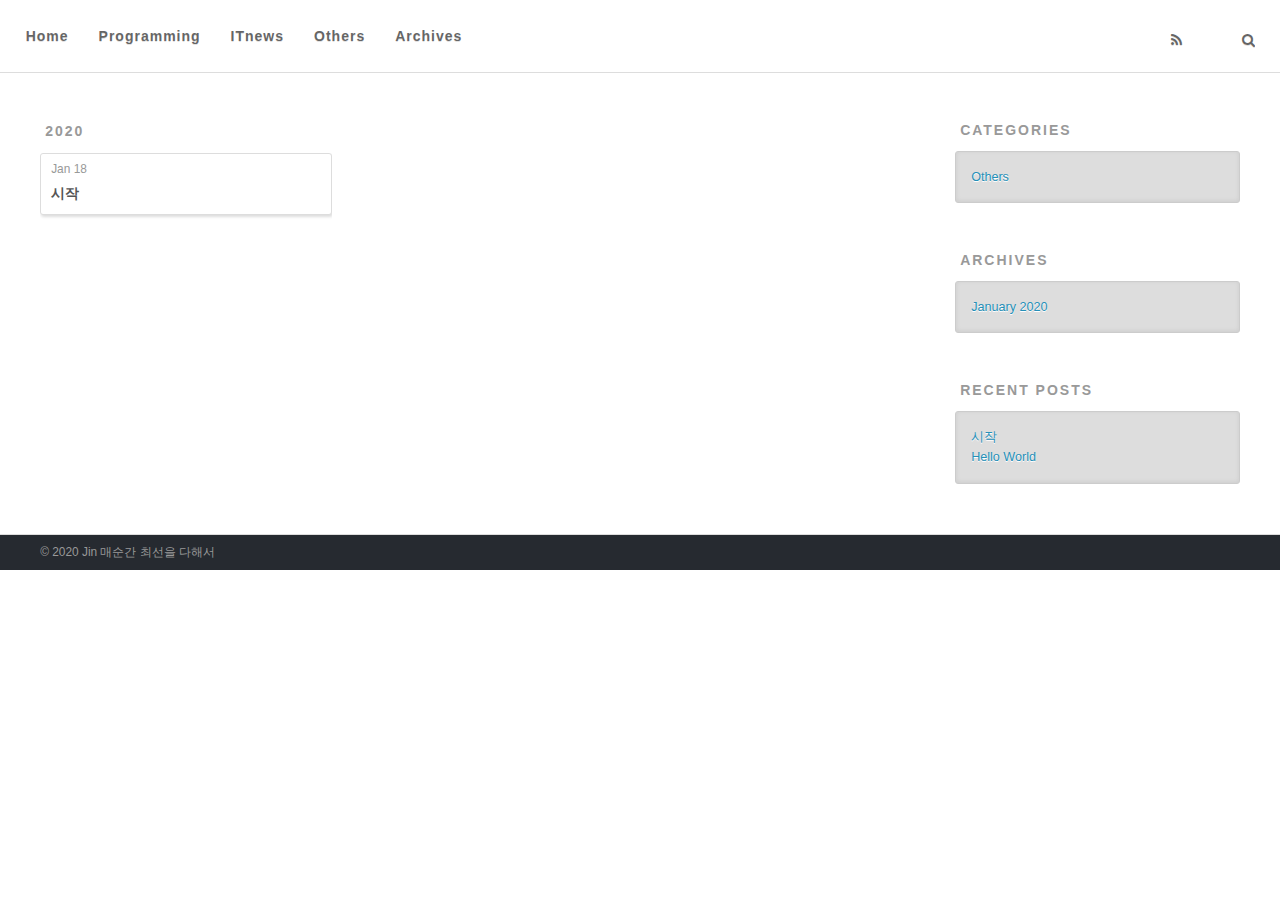
<file: categories/Others/index.html>
<!DOCTYPE html>
<html>
<head>
  <meta charset="utf-8">
  

  
  <title>Category: Others | AiTi</title>
  <meta name="viewport" content="width=device-width, initial-scale=1, maximum-scale=1">
  <meta property="og:type" content="website">
<meta property="og:title" content="AiTi">
<meta property="og:url" content="https://zzdh8.github.io/categories/Others/index.html">
<meta property="og:site_name" content="AiTi">
<meta property="og:locale" content="en_US">
<meta property="article:author" content="Jin">
<meta property="article:tag" content="웹개발">
<meta property="article:tag" content=" 소프트웨어 개발">
<meta property="article:tag" content=" 자바">
<meta property="article:tag" content=" 파이썬">
<meta property="article:tag" content=" IT뉴스">
<meta property="article:tag" content=" 하드웨어">
<meta property="article:tag" content=" 프로그래밍 언어">
<meta name="twitter:card" content="summary">
  
    <link rel="alternate" href="/atom.xml" title="AiTi" type="application/atom+xml">
  
  
    <link rel="icon" href="/favicon.png">
  
  
    <link href="//fonts.googleapis.com/css?family=Source+Code+Pro" rel="stylesheet" type="text/css">
  
  
<link rel="stylesheet" href="/css/style.css">

<meta name="generator" content="Hexo 4.2.0"></head>

<body>
  <div id="container">
    <div id="wrap">
      <header id="header">
    <div id="header-title" class="inner">
      <nav id="main-nav">
        <a id="main-nav-toggle" class="nav-icon" style="padding-left: 29px;"></a>
        
          <a class="main-nav-link" href="/">Home</a>
        
          <a class="main-nav-link" href="/Programming">Programming</a>
        
          <a class="main-nav-link" href="/ITnews">ITnews</a>
        
          <a class="main-nav-link" href="/Others">Others</a>
        
          <a class="main-nav-link" href="/archives">Archives</a>
        
      </nav>
      <nav id="sub-nav">
        
          <a id="nav-rss-link" class="nav-icon" href="/atom.xml" title="RSS Feed"></a>
        
        <a id="nav-search-btn" class="nav-icon" title="Search"></a>
      </nav>
      <div id="search-form-wrap">
        <form action="//google.com/search" method="get" accept-charset="UTF-8" class="search-form"><input type="search" name="q" class="search-form-input" placeholder="Search"><button type="submit" class="search-form-submit">&#xF002;</button><input type="hidden" name="sitesearch" value="https://zzdh8.github.io"></form>
      </div>
    </div>

</header>
      <div class="outer">
        <section id="main">
  
  
    
    
      
      
      <section class="archives-wrap">
        <div class="archive-year-wrap">
          <a href="/archives/2020" class="archive-year">2020</a>
        </div>
        <div class="archives">
    
    <article class="archive-article archive-type-post">
  <div class="archive-article-inner">
    <header class="archive-article-header">
      <a href="/2020/01/18/%EC%8B%9C%EC%9E%91/" class="archive-article-date">
  <time datetime="2020-01-18T13:54:17.000Z" itemprop="datePublished">Jan 18</time>
</a>
      
  
    <h1 itemprop="name">
      <a class="archive-article-title" href="/2020/01/18/%EC%8B%9C%EC%9E%91/">시작</a>
    </h1>
  

    </header>
  </div>
</article>
  
  
    </div></section>
  


</section>
        
          <aside id="sidebar">
  
    
  <div class="widget-wrap">
    <h3 class="widget-title">Categories</h3>
    <div class="widget">
      <ul class="category-list"><li class="category-list-item"><a class="category-list-link" href="/categories/Others/">Others</a></li></ul>
    </div>
  </div>


  
    

  
    
  
    
  <div class="widget-wrap">
    <h3 class="widget-title">Archives</h3>
    <div class="widget">
      <ul class="archive-list"><li class="archive-list-item"><a class="archive-list-link" href="/archives/2020/01/">January 2020</a></li></ul>
    </div>
  </div>


  
    
  <div class="widget-wrap">
    <h3 class="widget-title">Recent Posts</h3>
    <div class="widget">
      <ul>
        
          <li>
            <a href="/2020/01/18/%EC%8B%9C%EC%9E%91/">시작</a>
          </li>
        
          <li>
            <a href="/2020/01/14/hello-world/">Hello World</a>
          </li>
        
      </ul>
    </div>
  </div>

  

</aside>
        
      </div>
      <footer id="footer">
  
  <div class="outer">
    <div id="footer-info" class="inner">
      &copy; 2020 Jin
      매순간 최선을 다해서
    </div>
  </div>
  <!--없애고 무엇을 채울지 고민-->
</footer>
    </div>
    <nav id="mobile-nav">
  
    <a href="/" class="mobile-nav-link">Home</a>
  
    <a href="/Programming" class="mobile-nav-link">Programming</a>
  
    <a href="/ITnews" class="mobile-nav-link">ITnews</a>
  
    <a href="/Others" class="mobile-nav-link">Others</a>
  
    <a href="/archives" class="mobile-nav-link">Archives</a>
  
</nav>
    

<script src="//ajax.googleapis.com/ajax/libs/jquery/2.0.3/jquery.min.js"></script>


  
<link rel="stylesheet" href="/fancybox/jquery.fancybox.css">

  
<script src="/fancybox/jquery.fancybox.pack.js"></script>




<script src="/js/script.js"></script>




  </div>
</body>
</html>
</file>
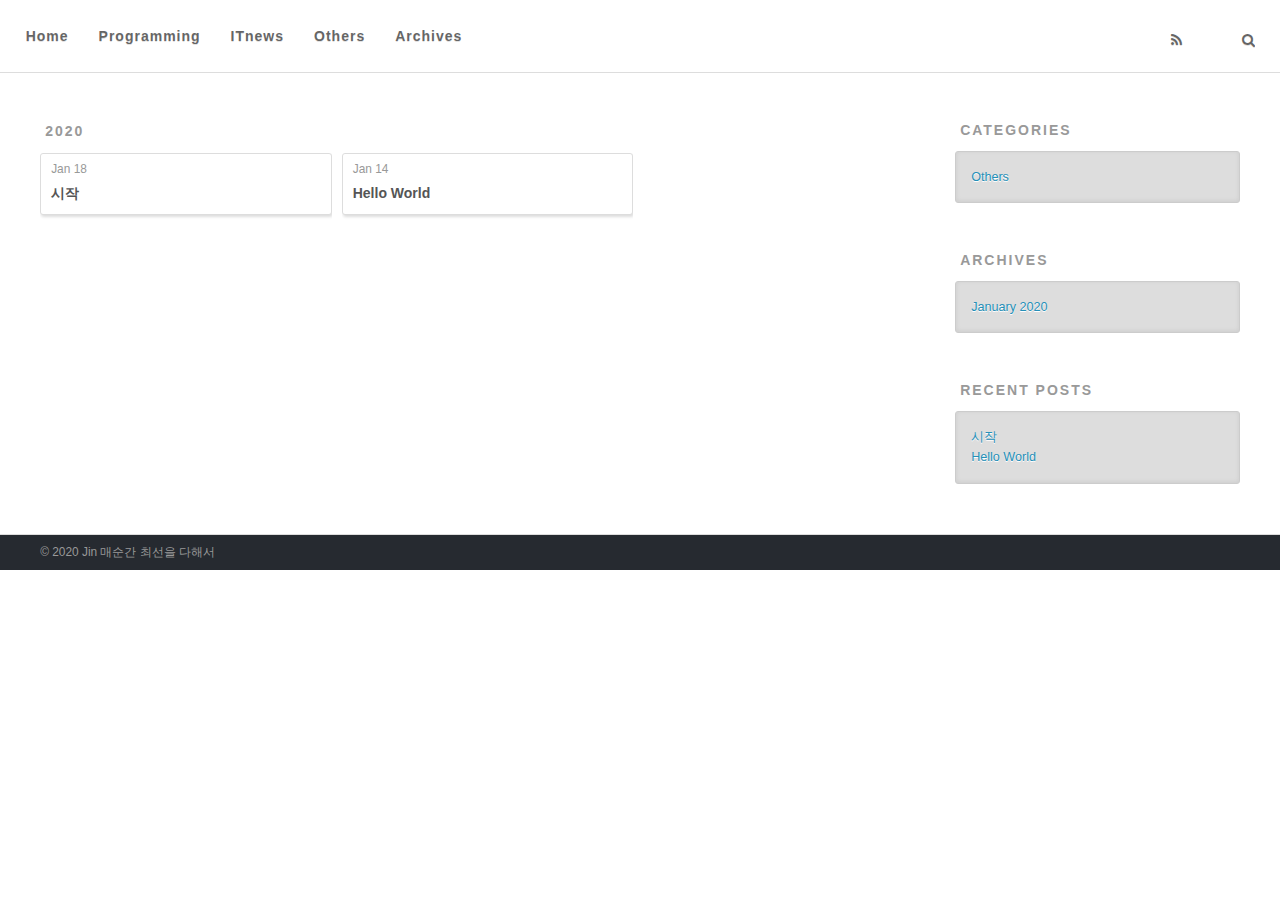
<file: archives/2020/01/index.html>
<!DOCTYPE html>
<html>
<head>
  <meta charset="utf-8">
  

  
  <title>Archives: 2020/1 | AiTi</title>
  <meta name="viewport" content="width=device-width, initial-scale=1, maximum-scale=1">
  <meta property="og:type" content="website">
<meta property="og:title" content="AiTi">
<meta property="og:url" content="https://zzdh8.github.io/archives/2020/01/index.html">
<meta property="og:site_name" content="AiTi">
<meta property="og:locale" content="en_US">
<meta property="article:author" content="Jin">
<meta property="article:tag" content="웹개발">
<meta property="article:tag" content=" 소프트웨어 개발">
<meta property="article:tag" content=" 자바">
<meta property="article:tag" content=" 파이썬">
<meta property="article:tag" content=" IT뉴스">
<meta property="article:tag" content=" 하드웨어">
<meta property="article:tag" content=" 프로그래밍 언어">
<meta name="twitter:card" content="summary">
  
    <link rel="alternate" href="/atom.xml" title="AiTi" type="application/atom+xml">
  
  
    <link rel="icon" href="/favicon.png">
  
  
    <link href="//fonts.googleapis.com/css?family=Source+Code+Pro" rel="stylesheet" type="text/css">
  
  
<link rel="stylesheet" href="/css/style.css">

<meta name="generator" content="Hexo 4.2.0"></head>

<body>
  <div id="container">
    <div id="wrap">
      <header id="header">
    <div id="header-title" class="inner">
      <nav id="main-nav">
        <a id="main-nav-toggle" class="nav-icon" style="padding-left: 29px;"></a>
        
          <a class="main-nav-link" href="/">Home</a>
        
          <a class="main-nav-link" href="/Programming">Programming</a>
        
          <a class="main-nav-link" href="/ITnews">ITnews</a>
        
          <a class="main-nav-link" href="/Others">Others</a>
        
          <a class="main-nav-link" href="/archives">Archives</a>
        
      </nav>
      <nav id="sub-nav">
        
          <a id="nav-rss-link" class="nav-icon" href="/atom.xml" title="RSS Feed"></a>
        
        <a id="nav-search-btn" class="nav-icon" title="Search"></a>
      </nav>
      <div id="search-form-wrap">
        <form action="//google.com/search" method="get" accept-charset="UTF-8" class="search-form"><input type="search" name="q" class="search-form-input" placeholder="Search"><button type="submit" class="search-form-submit">&#xF002;</button><input type="hidden" name="sitesearch" value="https://zzdh8.github.io"></form>
      </div>
    </div>

</header>
      <div class="outer">
        <section id="main">
  
  
    
    
      
      
      <section class="archives-wrap">
        <div class="archive-year-wrap">
          <a href="/archives/2020" class="archive-year">2020</a>
        </div>
        <div class="archives">
    
    <article class="archive-article archive-type-post">
  <div class="archive-article-inner">
    <header class="archive-article-header">
      <a href="/2020/01/18/%EC%8B%9C%EC%9E%91/" class="archive-article-date">
  <time datetime="2020-01-18T13:54:17.000Z" itemprop="datePublished">Jan 18</time>
</a>
      
  
    <h1 itemprop="name">
      <a class="archive-article-title" href="/2020/01/18/%EC%8B%9C%EC%9E%91/">시작</a>
    </h1>
  

    </header>
  </div>
</article>
  
    
    
    <article class="archive-article archive-type-post">
  <div class="archive-article-inner">
    <header class="archive-article-header">
      <a href="/2020/01/14/hello-world/" class="archive-article-date">
  <time datetime="2020-01-14T10:13:27.419Z" itemprop="datePublished">Jan 14</time>
</a>
      
  
    <h1 itemprop="name">
      <a class="archive-article-title" href="/2020/01/14/hello-world/">Hello World</a>
    </h1>
  

    </header>
  </div>
</article>
  
  
    </div></section>
  


</section>
        
          <aside id="sidebar">
  
    
  <div class="widget-wrap">
    <h3 class="widget-title">Categories</h3>
    <div class="widget">
      <ul class="category-list"><li class="category-list-item"><a class="category-list-link" href="/categories/Others/">Others</a></li></ul>
    </div>
  </div>


  
    

  
    
  
    
  <div class="widget-wrap">
    <h3 class="widget-title">Archives</h3>
    <div class="widget">
      <ul class="archive-list"><li class="archive-list-item"><a class="archive-list-link" href="/archives/2020/01/">January 2020</a></li></ul>
    </div>
  </div>


  
    
  <div class="widget-wrap">
    <h3 class="widget-title">Recent Posts</h3>
    <div class="widget">
      <ul>
        
          <li>
            <a href="/2020/01/18/%EC%8B%9C%EC%9E%91/">시작</a>
          </li>
        
          <li>
            <a href="/2020/01/14/hello-world/">Hello World</a>
          </li>
        
      </ul>
    </div>
  </div>

  

</aside>
        
      </div>
      <footer id="footer">
  
  <div class="outer">
    <div id="footer-info" class="inner">
      &copy; 2020 Jin
      매순간 최선을 다해서
    </div>
  </div>
  <!--없애고 무엇을 채울지 고민-->
</footer>
    </div>
    <nav id="mobile-nav">
  
    <a href="/" class="mobile-nav-link">Home</a>
  
    <a href="/Programming" class="mobile-nav-link">Programming</a>
  
    <a href="/ITnews" class="mobile-nav-link">ITnews</a>
  
    <a href="/Others" class="mobile-nav-link">Others</a>
  
    <a href="/archives" class="mobile-nav-link">Archives</a>
  
</nav>
    

<script src="//ajax.googleapis.com/ajax/libs/jquery/2.0.3/jquery.min.js"></script>


  
<link rel="stylesheet" href="/fancybox/jquery.fancybox.css">

  
<script src="/fancybox/jquery.fancybox.pack.js"></script>




<script src="/js/script.js"></script>




  </div>
</body>
</html>
</file>
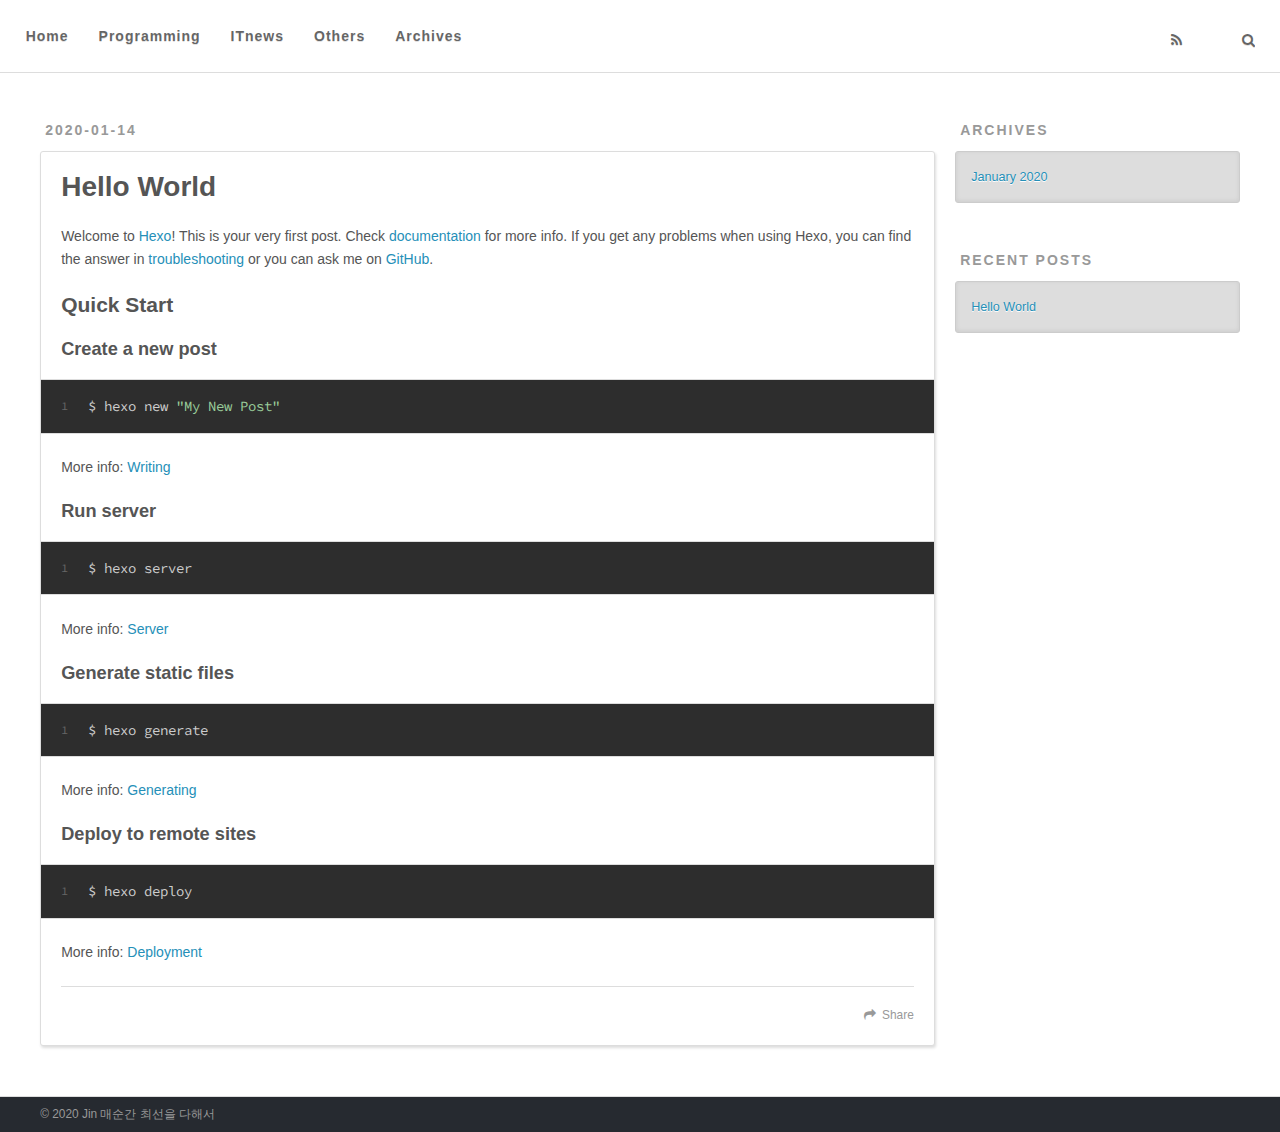
<file: 2020/01/14/hello-world/index.html>
<!DOCTYPE html>
<html>
<head>
  <meta charset="utf-8">
  

  
  <title>Hello World | AiTi</title>
  <meta name="viewport" content="width=device-width, initial-scale=1, maximum-scale=1">
  <meta name="description" content="Welcome to Hexo! This is your very first post. Check documentation for more info. If you get any problems when using Hexo, you can find the answer in troubleshooting or you can ask me on GitHub. Quick">
<meta property="og:type" content="article">
<meta property="og:title" content="Hello World">
<meta property="og:url" content="https://zzdh8.github.io/2020/01/14/hello-world/index.html">
<meta property="og:site_name" content="AiTi">
<meta property="og:description" content="Welcome to Hexo! This is your very first post. Check documentation for more info. If you get any problems when using Hexo, you can find the answer in troubleshooting or you can ask me on GitHub. Quick">
<meta property="og:locale" content="en_US">
<meta property="article:published_time" content="2020-01-14T10:13:27.419Z">
<meta property="article:modified_time" content="2020-01-14T10:13:27.419Z">
<meta property="article:author" content="Jin">
<meta property="article:tag" content="웹개발">
<meta property="article:tag" content=" 소프트웨어 개발">
<meta property="article:tag" content=" 자바">
<meta property="article:tag" content=" 파이썬">
<meta property="article:tag" content=" IT뉴스">
<meta property="article:tag" content=" 하드웨어">
<meta property="article:tag" content=" 프로그래밍 언어">
<meta name="twitter:card" content="summary">
  
    <link rel="alternate" href="/atom.xml" title="AiTi" type="application/atom+xml">
  
  
    <link rel="icon" href="/favicon.png">
  
  
    <link href="//fonts.googleapis.com/css?family=Source+Code+Pro" rel="stylesheet" type="text/css">
  
  
<link rel="stylesheet" href="/css/style.css">

<meta name="generator" content="Hexo 4.2.0"></head>

<body>
  <div id="container">
    <div id="wrap">
      <header id="header">
    <div id="header-title" class="inner">
      <nav id="main-nav">
        <a id="main-nav-toggle" class="nav-icon" style="padding-left: 29px;"></a>
        
          <a class="main-nav-link" href="/">Home</a>
        
          <a class="main-nav-link" href="/Programming">Programming</a>
        
          <a class="main-nav-link" href="/ITnews">ITnews</a>
        
          <a class="main-nav-link" href="/Others">Others</a>
        
          <a class="main-nav-link" href="/archives">Archives</a>
        
      </nav>
      <nav id="sub-nav">
        
          <a id="nav-rss-link" class="nav-icon" href="/atom.xml" title="RSS Feed"></a>
        
        <a id="nav-search-btn" class="nav-icon" title="Search"></a>
      </nav>
      <div id="search-form-wrap">
        <form action="//google.com/search" method="get" accept-charset="UTF-8" class="search-form"><input type="search" name="q" class="search-form-input" placeholder="Search"><button type="submit" class="search-form-submit">&#xF002;</button><input type="hidden" name="sitesearch" value="https://zzdh8.github.io"></form>
      </div>
    </div>

</header>
      <div class="outer">
        <section id="main"><article id="post-hello-world" class="article article-type-post" itemscope itemprop="blogPost">
  <div class="article-meta">
    <a href="/2020/01/14/hello-world/" class="article-date">
  <time datetime="2020-01-14T10:13:27.419Z" itemprop="datePublished">2020-01-14</time>
</a>
    
  </div>
  <div class="article-inner">
    
    
      <header class="article-header">
        
  
    <h1 class="article-title" itemprop="name">
      Hello World
    </h1>
  

      </header>
    
    <div class="article-entry" itemprop="articleBody">
      
        <p>Welcome to <a href="https://hexo.io/" target="_blank" rel="noopener">Hexo</a>! This is your very first post. Check <a href="https://hexo.io/docs/" target="_blank" rel="noopener">documentation</a> for more info. If you get any problems when using Hexo, you can find the answer in <a href="https://hexo.io/docs/troubleshooting.html" target="_blank" rel="noopener">troubleshooting</a> or you can ask me on <a href="https://github.com/hexojs/hexo/issues" target="_blank" rel="noopener">GitHub</a>.</p>
<h2 id="Quick-Start"><a href="#Quick-Start" class="headerlink" title="Quick Start"></a>Quick Start</h2><h3 id="Create-a-new-post"><a href="#Create-a-new-post" class="headerlink" title="Create a new post"></a>Create a new post</h3><figure class="highlight bash"><table><tr><td class="gutter"><pre><span class="line">1</span><br></pre></td><td class="code"><pre><span class="line">$ hexo new <span class="string">"My New Post"</span></span><br></pre></td></tr></table></figure>

<p>More info: <a href="https://hexo.io/docs/writing.html" target="_blank" rel="noopener">Writing</a></p>
<h3 id="Run-server"><a href="#Run-server" class="headerlink" title="Run server"></a>Run server</h3><figure class="highlight bash"><table><tr><td class="gutter"><pre><span class="line">1</span><br></pre></td><td class="code"><pre><span class="line">$ hexo server</span><br></pre></td></tr></table></figure>

<p>More info: <a href="https://hexo.io/docs/server.html" target="_blank" rel="noopener">Server</a></p>
<h3 id="Generate-static-files"><a href="#Generate-static-files" class="headerlink" title="Generate static files"></a>Generate static files</h3><figure class="highlight bash"><table><tr><td class="gutter"><pre><span class="line">1</span><br></pre></td><td class="code"><pre><span class="line">$ hexo generate</span><br></pre></td></tr></table></figure>

<p>More info: <a href="https://hexo.io/docs/generating.html" target="_blank" rel="noopener">Generating</a></p>
<h3 id="Deploy-to-remote-sites"><a href="#Deploy-to-remote-sites" class="headerlink" title="Deploy to remote sites"></a>Deploy to remote sites</h3><figure class="highlight bash"><table><tr><td class="gutter"><pre><span class="line">1</span><br></pre></td><td class="code"><pre><span class="line">$ hexo deploy</span><br></pre></td></tr></table></figure>

<p>More info: <a href="https://hexo.io/docs/one-command-deployment.html" target="_blank" rel="noopener">Deployment</a></p>

      
    </div>
    <footer class="article-footer">
      <a data-url="https://zzdh8.github.io/2020/01/14/hello-world/" data-id="ck5jmzwoq0004qwv679ao3ner" class="article-share-link">Share</a>
      
      
    </footer>
  </div>
  
    
  
</article>

</section>
        
          <aside id="sidebar">
  
    

  
    

  
    
  
    
  <div class="widget-wrap">
    <h3 class="widget-title">Archives</h3>
    <div class="widget">
      <ul class="archive-list"><li class="archive-list-item"><a class="archive-list-link" href="/archives/2020/01/">January 2020</a></li></ul>
    </div>
  </div>


  
    
  <div class="widget-wrap">
    <h3 class="widget-title">Recent Posts</h3>
    <div class="widget">
      <ul>
        
          <li>
            <a href="/2020/01/14/hello-world/">Hello World</a>
          </li>
        
      </ul>
    </div>
  </div>

  

</aside>
        
      </div>
      <footer id="footer">
  
  <div class="outer">
    <div id="footer-info" class="inner">
      &copy; 2020 Jin
      매순간 최선을 다해서
    </div>
  </div>
  <!--없애고 무엇을 채울지 고민-->
</footer>
    </div>
    <nav id="mobile-nav">
  
    <a href="/" class="mobile-nav-link">Home</a>
  
    <a href="/Programming" class="mobile-nav-link">Programming</a>
  
    <a href="/ITnews" class="mobile-nav-link">ITnews</a>
  
    <a href="/Others" class="mobile-nav-link">Others</a>
  
    <a href="/archives" class="mobile-nav-link">Archives</a>
  
</nav>
    

<script src="//ajax.googleapis.com/ajax/libs/jquery/2.0.3/jquery.min.js"></script>


  
<link rel="stylesheet" href="/fancybox/jquery.fancybox.css">

  
<script src="/fancybox/jquery.fancybox.pack.js"></script>




<script src="/js/script.js"></script>




  </div>
</body>
</html>
</file>
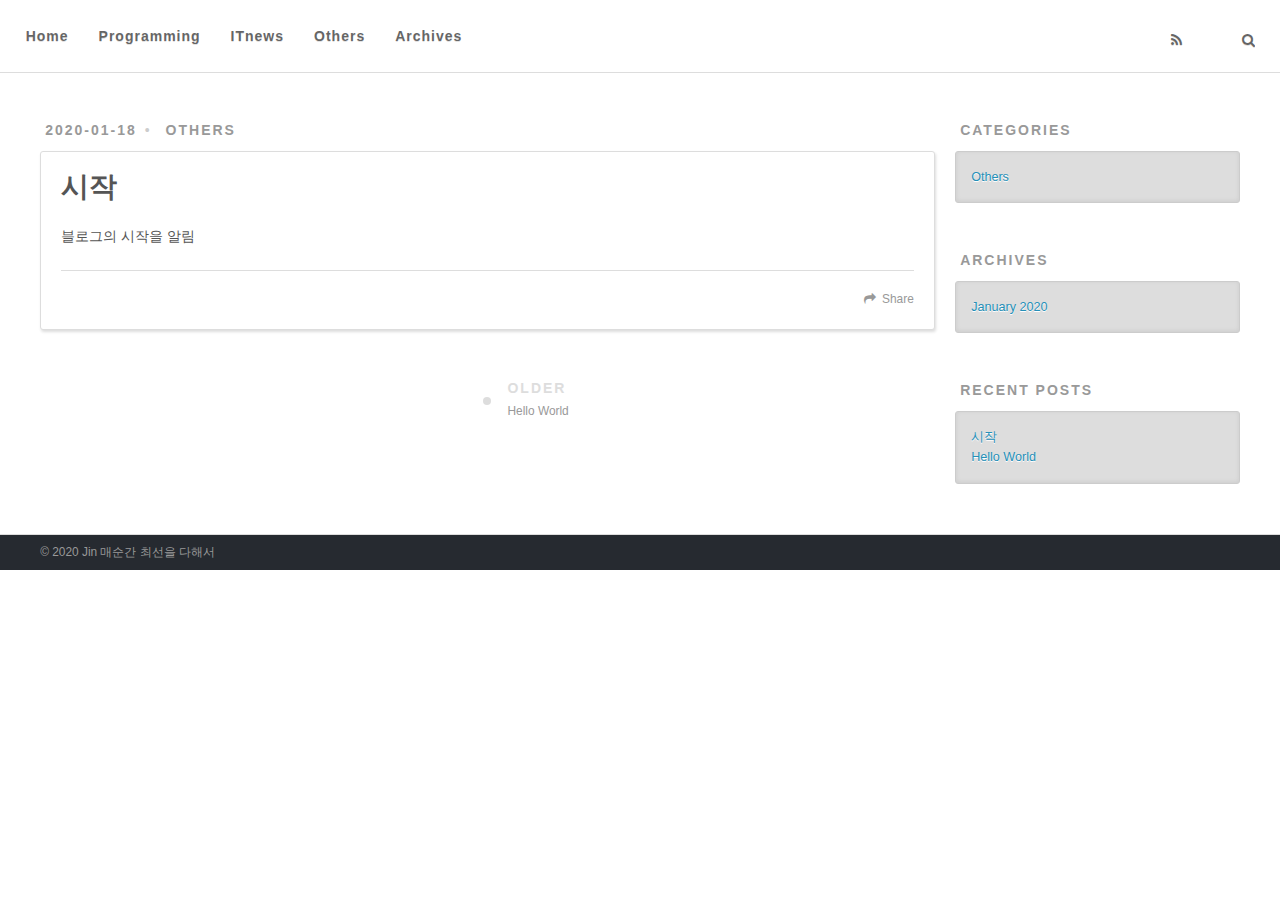
<file: 2020/01/18/시작/index.html>
<!DOCTYPE html>
<html>
<head>
  <meta charset="utf-8">
  

  
  <title>시작 | AiTi</title>
  <meta name="viewport" content="width=device-width, initial-scale=1, maximum-scale=1">
  <meta name="description" content="블로그의 시작을 알림">
<meta property="og:type" content="article">
<meta property="og:title" content="시작">
<meta property="og:url" content="https://zzdh8.github.io/2020/01/18/%EC%8B%9C%EC%9E%91/index.html">
<meta property="og:site_name" content="AiTi">
<meta property="og:description" content="블로그의 시작을 알림">
<meta property="og:locale" content="en_US">
<meta property="article:published_time" content="2020-01-18T13:54:17.000Z">
<meta property="article:modified_time" content="2020-01-18T13:54:49.675Z">
<meta property="article:author" content="Jin">
<meta property="article:tag" content="웹개발">
<meta property="article:tag" content=" 소프트웨어 개발">
<meta property="article:tag" content=" 자바">
<meta property="article:tag" content=" 파이썬">
<meta property="article:tag" content=" IT뉴스">
<meta property="article:tag" content=" 하드웨어">
<meta property="article:tag" content=" 프로그래밍 언어">
<meta name="twitter:card" content="summary">
  
    <link rel="alternate" href="/atom.xml" title="AiTi" type="application/atom+xml">
  
  
    <link rel="icon" href="/favicon.png">
  
  
    <link href="//fonts.googleapis.com/css?family=Source+Code+Pro" rel="stylesheet" type="text/css">
  
  
<link rel="stylesheet" href="/css/style.css">

<meta name="generator" content="Hexo 4.2.0"></head>

<body>
  <div id="container">
    <div id="wrap">
      <header id="header">
    <div id="header-title" class="inner">
      <nav id="main-nav">
        <a id="main-nav-toggle" class="nav-icon" style="padding-left: 29px;"></a>
        
          <a class="main-nav-link" href="/">Home</a>
        
          <a class="main-nav-link" href="/Programming">Programming</a>
        
          <a class="main-nav-link" href="/ITnews">ITnews</a>
        
          <a class="main-nav-link" href="/Others">Others</a>
        
          <a class="main-nav-link" href="/archives">Archives</a>
        
      </nav>
      <nav id="sub-nav">
        
          <a id="nav-rss-link" class="nav-icon" href="/atom.xml" title="RSS Feed"></a>
        
        <a id="nav-search-btn" class="nav-icon" title="Search"></a>
      </nav>
      <div id="search-form-wrap">
        <form action="//google.com/search" method="get" accept-charset="UTF-8" class="search-form"><input type="search" name="q" class="search-form-input" placeholder="Search"><button type="submit" class="search-form-submit">&#xF002;</button><input type="hidden" name="sitesearch" value="https://zzdh8.github.io"></form>
      </div>
    </div>

</header>
      <div class="outer">
        <section id="main"><article id="post-시작" class="article article-type-post" itemscope itemprop="blogPost">
  <div class="article-meta">
    <a href="/2020/01/18/%EC%8B%9C%EC%9E%91/" class="article-date">
  <time datetime="2020-01-18T13:54:17.000Z" itemprop="datePublished">2020-01-18</time>
</a>
    
  <div class="article-category">
    <a class="article-category-link" href="/categories/Others/">Others</a>
  </div>

  </div>
  <div class="article-inner">
    
    
      <header class="article-header">
        
  
    <h1 class="article-title" itemprop="name">
      시작
    </h1>
  

      </header>
    
    <div class="article-entry" itemprop="articleBody">
      
        <p>블로그의 시작을 알림</p>

      
    </div>
    <footer class="article-footer">
      <a data-url="https://zzdh8.github.io/2020/01/18/%EC%8B%9C%EC%9E%91/" data-id="ck5jnlrhq0000kkv66v7zckmy" class="article-share-link">Share</a>
      
      
    </footer>
  </div>
  
    
<nav id="article-nav">
  
  
    <a href="/2020/01/14/hello-world/" id="article-nav-older" class="article-nav-link-wrap">
      <strong class="article-nav-caption">Older</strong>
      <div class="article-nav-title">Hello World</div>
    </a>
  
</nav>

  
</article>

</section>
        
          <aside id="sidebar">
  
    
  <div class="widget-wrap">
    <h3 class="widget-title">Categories</h3>
    <div class="widget">
      <ul class="category-list"><li class="category-list-item"><a class="category-list-link" href="/categories/Others/">Others</a></li></ul>
    </div>
  </div>


  
    

  
    
  
    
  <div class="widget-wrap">
    <h3 class="widget-title">Archives</h3>
    <div class="widget">
      <ul class="archive-list"><li class="archive-list-item"><a class="archive-list-link" href="/archives/2020/01/">January 2020</a></li></ul>
    </div>
  </div>


  
    
  <div class="widget-wrap">
    <h3 class="widget-title">Recent Posts</h3>
    <div class="widget">
      <ul>
        
          <li>
            <a href="/2020/01/18/%EC%8B%9C%EC%9E%91/">시작</a>
          </li>
        
          <li>
            <a href="/2020/01/14/hello-world/">Hello World</a>
          </li>
        
      </ul>
    </div>
  </div>

  

</aside>
        
      </div>
      <footer id="footer">
  
  <div class="outer">
    <div id="footer-info" class="inner">
      &copy; 2020 Jin
      매순간 최선을 다해서
    </div>
  </div>
  <!--없애고 무엇을 채울지 고민-->
</footer>
    </div>
    <nav id="mobile-nav">
  
    <a href="/" class="mobile-nav-link">Home</a>
  
    <a href="/Programming" class="mobile-nav-link">Programming</a>
  
    <a href="/ITnews" class="mobile-nav-link">ITnews</a>
  
    <a href="/Others" class="mobile-nav-link">Others</a>
  
    <a href="/archives" class="mobile-nav-link">Archives</a>
  
</nav>
    

<script src="//ajax.googleapis.com/ajax/libs/jquery/2.0.3/jquery.min.js"></script>


  
<link rel="stylesheet" href="/fancybox/jquery.fancybox.css">

  
<script src="/fancybox/jquery.fancybox.pack.js"></script>




<script src="/js/script.js"></script>




  </div>
</body>
</html>
</file>
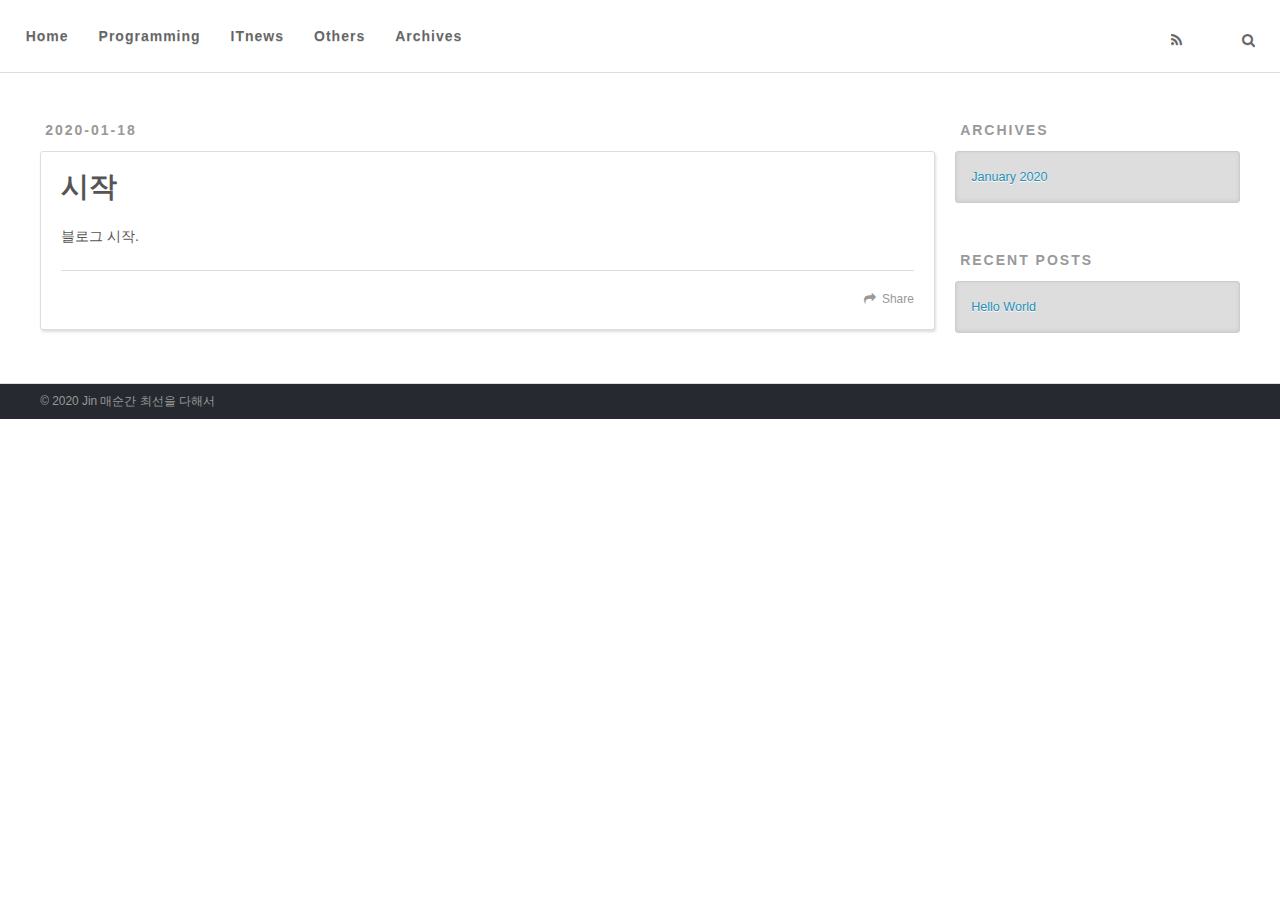
<file: Others/시작.html>
<!DOCTYPE html>
<html>
<head>
  <meta charset="utf-8">
  

  
  <title>시작 | AiTi</title>
  <meta name="viewport" content="width=device-width, initial-scale=1, maximum-scale=1">
  <meta name="description" content="블로그 시작.">
<meta property="og:type" content="website">
<meta property="og:title" content="시작">
<meta property="og:url" content="https://zzdh8.github.io/Others/%EC%8B%9C%EC%9E%91.html">
<meta property="og:site_name" content="AiTi">
<meta property="og:description" content="블로그 시작.">
<meta property="og:locale" content="en_US">
<meta property="article:published_time" content="2020-01-18T13:38:59.000Z">
<meta property="article:modified_time" content="2020-01-18T13:46:57.051Z">
<meta property="article:author" content="Jin">
<meta property="article:tag" content="웹개발">
<meta property="article:tag" content=" 소프트웨어 개발">
<meta property="article:tag" content=" 자바">
<meta property="article:tag" content=" 파이썬">
<meta property="article:tag" content=" IT뉴스">
<meta property="article:tag" content=" 하드웨어">
<meta property="article:tag" content=" 프로그래밍 언어">
<meta name="twitter:card" content="summary">
  
    <link rel="alternate" href="/atom.xml" title="AiTi" type="application/atom+xml">
  
  
    <link rel="icon" href="/favicon.png">
  
  
    <link href="//fonts.googleapis.com/css?family=Source+Code+Pro" rel="stylesheet" type="text/css">
  
  
<link rel="stylesheet" href="/css/style.css">

<meta name="generator" content="Hexo 4.2.0"></head>

<body>
  <div id="container">
    <div id="wrap">
      <header id="header">
    <div id="header-title" class="inner">
      <nav id="main-nav">
        <a id="main-nav-toggle" class="nav-icon" style="padding-left: 29px;"></a>
        
          <a class="main-nav-link" href="/">Home</a>
        
          <a class="main-nav-link" href="/Programming">Programming</a>
        
          <a class="main-nav-link" href="/ITnews">ITnews</a>
        
          <a class="main-nav-link" href="/Others">Others</a>
        
          <a class="main-nav-link" href="/archives">Archives</a>
        
      </nav>
      <nav id="sub-nav">
        
          <a id="nav-rss-link" class="nav-icon" href="/atom.xml" title="RSS Feed"></a>
        
        <a id="nav-search-btn" class="nav-icon" title="Search"></a>
      </nav>
      <div id="search-form-wrap">
        <form action="//google.com/search" method="get" accept-charset="UTF-8" class="search-form"><input type="search" name="q" class="search-form-input" placeholder="Search"><button type="submit" class="search-form-submit">&#xF002;</button><input type="hidden" name="sitesearch" value="https://zzdh8.github.io"></form>
      </div>
    </div>

</header>
      <div class="outer">
        <section id="main"><article id="others-" class="article article-type-others" itemscope itemprop="blogPost">
  <div class="article-meta">
    <a href="/Others/%EC%8B%9C%EC%9E%91.html" class="article-date">
  <time datetime="2020-01-18T13:38:59.000Z" itemprop="datePublished">2020-01-18</time>
</a>
    
  </div>
  <div class="article-inner">
    
    
      <header class="article-header">
        
  
    <h1 class="article-title" itemprop="name">
      시작
    </h1>
  

      </header>
    
    <div class="article-entry" itemprop="articleBody">
      
        <p>블로그 시작.</p>

      
    </div>
    <footer class="article-footer">
      <a data-url="https://zzdh8.github.io/Others/%EC%8B%9C%EC%9E%91.html" data-id="ck5jnh1kk0000j0v6244hhrbm" class="article-share-link">Share</a>
      
      
    </footer>
  </div>
  
    
  
</article>

</section>
        
          <aside id="sidebar">
  
    

  
    

  
    
  
    
  <div class="widget-wrap">
    <h3 class="widget-title">Archives</h3>
    <div class="widget">
      <ul class="archive-list"><li class="archive-list-item"><a class="archive-list-link" href="/archives/2020/01/">January 2020</a></li></ul>
    </div>
  </div>


  
    
  <div class="widget-wrap">
    <h3 class="widget-title">Recent Posts</h3>
    <div class="widget">
      <ul>
        
          <li>
            <a href="/2020/01/14/hello-world/">Hello World</a>
          </li>
        
      </ul>
    </div>
  </div>

  

</aside>
        
      </div>
      <footer id="footer">
  
  <div class="outer">
    <div id="footer-info" class="inner">
      &copy; 2020 Jin
      매순간 최선을 다해서
    </div>
  </div>
  <!--없애고 무엇을 채울지 고민-->
</footer>
    </div>
    <nav id="mobile-nav">
  
    <a href="/" class="mobile-nav-link">Home</a>
  
    <a href="/Programming" class="mobile-nav-link">Programming</a>
  
    <a href="/ITnews" class="mobile-nav-link">ITnews</a>
  
    <a href="/Others" class="mobile-nav-link">Others</a>
  
    <a href="/archives" class="mobile-nav-link">Archives</a>
  
</nav>
    

<script src="//ajax.googleapis.com/ajax/libs/jquery/2.0.3/jquery.min.js"></script>


  
<link rel="stylesheet" href="/fancybox/jquery.fancybox.css">

  
<script src="/fancybox/jquery.fancybox.pack.js"></script>




<script src="/js/script.js"></script>




  </div>
</body>
</html>
</file>
<file: css/style.css>
body {
  width: 100%;
}
body:before,
body:after {
  content: "";
  display: table;
}
body:after {
  clear: both;
}
html,
body,
div,
span,
applet,
object,
iframe,
h1,
h2,
h3,
h4,
h5,
h6,
p,
blockquote,
pre,
a,
abbr,
acronym,
address,
big,
cite,
code,
del,
dfn,
em,
img,
ins,
kbd,
q,
s,
samp,
small,
strike,
strong,
sub,
sup,
tt,
var,
dl,
dt,
dd,
ol,
ul,
li,
fieldset,
form,
label,
legend,
table,
caption,
tbody,
tfoot,
thead,
tr,
th,
td {
  margin: 0;
  padding: 0;
  border: 0;
  outline: 0;
  font-weight: inherit;
  font-style: inherit;
  font-family: inherit;
  font-size: 100%;
  vertical-align: baseline;
}
body {
  line-height: 1;
  color: #000;
  background: #fff;
}
ol,
ul {
  list-style: none;
}
table {
  border-collapse: separate;
  border-spacing: 0;
  vertical-align: middle;
}
caption,
th,
td {
  text-align: left;
  font-weight: normal;
  vertical-align: middle;
}
a img {
  border: none;
}
input,
button {
  margin: 0;
  padding: 0;
}
input::-moz-focus-inner,
button::-moz-focus-inner {
  border: 0;
  padding: 0;
}
@font-face {
  font-family: FontAwesome;
  font-style: normal;
  font-weight: normal;
  src: url("fonts/fontawesome-webfont.eot?v=#4.0.3");
  src: url("fonts/fontawesome-webfont.eot?#iefix&v=#4.0.3") format("embedded-opentype"), url("fonts/fontawesome-webfont.woff?v=#4.0.3") format("woff"), url("fonts/fontawesome-webfont.ttf?v=#4.0.3") format("truetype"), url("fonts/fontawesome-webfont.svg#fontawesomeregular?v=#4.0.3") format("svg");
}
html,
body,
#container {
  height: 100%;
}
body {
  background: #fff;
  font: 14px -apple-system, BlinkMacSystemFont, "Segoe UI", "Roboto", "Oxygen", "Ubuntu", "Cantarell", "Fira Sans", "Droid Sans", "Helvetica Neue", sans-serif;
  -webkit-text-size-adjust: 100%;
}
.outer {
  max-width: 1220px;
  margin: 0 auto;
  padding: 0 20px;
}
.outer:before,
.outer:after {
  content: "";
  display: table;
}
.outer:after {
  clear: both;
}
.inner {
  display: inline;
  float: left;
  width: 98.33333333333333%;
  margin: 0 0.833333333333333%;
}
.left,
.alignleft {
  float: left;
}
.right,
.alignright {
  float: right;
}
.clear {
  clear: both;
}
#container {
  position: relative;
}
.mobile-nav-on {
  overflow: hidden;
}
#wrap {
  height: 100%;
  width: 100%;
  position: absolute;
  top: 0;
  left: 0;
  -webkit-transition: 0.2s ease-out;
  -moz-transition: 0.2s ease-out;
  -ms-transition: 0.2s ease-out;
  transition: 0.2s ease-out;
  z-index: 1;
  background: #fff;
}
.mobile-nav-on #wrap {
  left: 280px;
}
@media screen and (min-width: 768px) {
  #main {
    display: inline;
    float: left;
    width: 73.33333333333333%;
    margin: 0 0.833333333333333%;
  }
}
.article-date,
.article-category-link,
.archive-year,
.widget-title {
  text-decoration: none;
  text-transform: uppercase;
  letter-spacing: 2px;
  color: #999;
  margin-bottom: 1em;
  margin-left: 5px;
  line-height: 1em;
  text-shadow: 0 1px #fff;
  font-weight: bold;
}
.article-inner,
.archive-article-inner {
  background: #fff;
  -webkit-box-shadow: 1px 2px 3px #ddd;
  box-shadow: 1px 2px 3px #ddd;
  border: 1px solid #ddd;
  border-radius: 3px;
}
.article-entry h1,
.widget h1 {
  font-size: 2em;
}
.article-entry h2,
.widget h2 {
  font-size: 1.5em;
}
.article-entry h3,
.widget h3 {
  font-size: 1.3em;
}
.article-entry h4,
.widget h4 {
  font-size: 1.2em;
}
.article-entry h5,
.widget h5 {
  font-size: 1em;
}
.article-entry h6,
.widget h6 {
  font-size: 1em;
  color: #999;
}
.article-entry hr,
.widget hr {
  border: 1px dashed #ddd;
}
.article-entry strong,
.widget strong {
  font-weight: bold;
}
.article-entry em,
.widget em,
.article-entry cite,
.widget cite {
  font-style: italic;
}
.article-entry sup,
.widget sup,
.article-entry sub,
.widget sub {
  font-size: 0.75em;
  line-height: 0;
  position: relative;
  vertical-align: baseline;
}
.article-entry sup,
.widget sup {
  top: -0.5em;
}
.article-entry sub,
.widget sub {
  bottom: -0.2em;
}
.article-entry small,
.widget small {
  font-size: 0.85em;
}
.article-entry acronym,
.widget acronym,
.article-entry abbr,
.widget abbr {
  border-bottom: 1px dotted;
}
.article-entry ul,
.widget ul,
.article-entry ol,
.widget ol,
.article-entry dl,
.widget dl {
  margin: 0 20px;
  line-height: 1.6em;
}
.article-entry ul ul,
.widget ul ul,
.article-entry ol ul,
.widget ol ul,
.article-entry ul ol,
.widget ul ol,
.article-entry ol ol,
.widget ol ol {
  margin-top: 0;
  margin-bottom: 0;
}
.article-entry ul,
.widget ul {
  list-style: disc;
}
.article-entry ol,
.widget ol {
  list-style: decimal;
}
.article-entry dt,
.widget dt {
  font-weight: bold;
}
#header {
  height: 8%;
  position: relative;
  border-bottom: 1px solid #ddd;
}
#header-outer {
  height: 50%;
  position: relative;
}
#header-title {
  text-align: center;
  height: 40px;
  position: absolute;
  top: 50%;
  left: 0;
  margin-top: -20px;
}
#main-nav {
  float: left;
  margin-left: -15px;
}
.nav-icon,
.main-nav-link {
  float: left;
  color: #000;
  opacity: 0.6;
  text-decoration: none;
  text-shadow: 0 1px rgba(0,0,0,0.2);
  -webkit-transition: opacity 0.2s;
  -moz-transition: opacity 0.2s;
  -ms-transition: opacity 0.2s;
  transition: opacity 0.2s;
  display: block;
  padding: 12px 0px 5px 30px;
}
.nav-icon:hover,
.main-nav-link:hover {
  opacity: 11.6;
}
.nav-icon {
  font-family: FontAwesome;
  text-align: center;
  font-size: 14px;
  width: 14px;
  height: 14px;
  padding: 17px 29px;
  position: relative;
  cursor: pointer;
}
.main-nav-link {
  font-weight: 900;
  letter-spacing: 1px;
}
@media screen and (max-width: 479px) {
  .main-nav-link {
    display: none;
  }
}
#main-nav-toggle {
  display: none;
  padding-left: 29px;
}
#main-nav-toggle:before {
  content: "\f0c9";
}
@media screen and (max-width: 479px) {
  #main-nav-toggle {
    display: block;
  }
}
#sub-nav {
  float: right;
  margin-right: -15px;
}
#nav-rss-link:before {
  content: "\f09e";
}
#nav-search-btn p,
#nav-search-btn:before {
  content: "\f002";
}
#search-form-wrap {
  position: absolute;
  top: 12px;
  width: 150px;
  height: 30px;
  right: -150px;
  opacity: 0;
  -webkit-transition: 0.2s ease-out;
  -moz-transition: 0.2s ease-out;
  -ms-transition: 0.2s ease-out;
  transition: 0.2s ease-out;
}
#search-form-wrap.on {
  opacity: 1;
  right: 0;
}
@media screen and (max-width: 479px) {
  #search-form-wrap {
    width: 100%;
    right: -100%;
  }
}
.search-form {
  position: absolute;
  top: 0;
  left: 0;
  right: 0;
  background: #fff;
  padding: 5px 15px;
  border-radius: 15px;
  -webkit-box-shadow: 0 0 10px rgba(0,0,0,0.3);
  box-shadow: 0 0 10px rgba(0,0,0,0.3);
}
.search-form-input {
  border: none;
  background: none;
  color: #555;
  width: 100%;
  font: 13px -apple-system, BlinkMacSystemFont, "Segoe UI", "Roboto", "Oxygen", "Ubuntu", "Cantarell", "Fira Sans", "Droid Sans", "Helvetica Neue", sans-serif;
  outline: none;
}
.search-form-input::-webkit-search-results-decoration,
.search-form-input::-webkit-search-cancel-button {
  -webkit-appearance: none;
}
.search-form-submit {
  position: absolute;
  top: 50%;
  right: 10px;
  margin-top: -7px;
  font: 13px FontAwesome;
  border: none;
  background: none;
  color: #bbb;
  cursor: pointer;
}
.search-form-submit:hover,
.search-form-submit:focus {
  color: #777;
}
.article {
  margin: 50px 0;
}
.article-inner {
  overflow: hidden;
}
.article-meta:before,
.article-meta:after {
  content: "";
  display: table;
}
.article-meta:after {
  clear: both;
}
.article-date {
  float: left;
}
.article-category {
  float: left;
  line-height: 1em;
  color: #ccc;
  text-shadow: 0 1px #fff;
  margin-left: 8px;
}
.article-category:before {
  content: "\2022";
}
.article-category-link {
  margin: 0 12px 1em;
}
.article-header {
  padding: 20px 20px 0;
}
.article-title {
  text-decoration: none;
  font-size: 2em;
  font-weight: bold;
  color: #555;
  line-height: 1.1em;
  -webkit-transition: color 0.2s;
  -moz-transition: color 0.2s;
  -ms-transition: color 0.2s;
  transition: color 0.2s;
}
a.article-title:hover {
  color: #258fb8;
}
.article-entry {
  color: #555;
  padding: 0 20px;
}
.article-entry:before,
.article-entry:after {
  content: "";
  display: table;
}
.article-entry:after {
  clear: both;
}
.article-entry p,
.article-entry table {
  line-height: 1.6em;
  margin: 1.6em 0;
}
.article-entry h1,
.article-entry h2,
.article-entry h3,
.article-entry h4,
.article-entry h5,
.article-entry h6 {
  font-weight: bold;
}
.article-entry h1,
.article-entry h2,
.article-entry h3,
.article-entry h4,
.article-entry h5,
.article-entry h6 {
  line-height: 1.1em;
  margin: 1.1em 0;
}
.article-entry a {
  color: #258fb8;
  text-decoration: none;
}
.article-entry a:hover {
  text-decoration: underline;
}
.article-entry ul,
.article-entry ol,
.article-entry dl {
  margin-top: 1.6em;
  margin-bottom: 1.6em;
}
.article-entry img,
.article-entry video {
  max-width: 100%;
  height: auto;
  display: block;
  margin: auto;
}
.article-entry iframe {
  border: none;
}
.article-entry table {
  width: 100%;
  border-collapse: collapse;
  border-spacing: 0;
}
.article-entry th {
  font-weight: bold;
  border-bottom: 3px solid #ddd;
  padding-bottom: 0.5em;
}
.article-entry td {
  border-bottom: 1px solid #ddd;
  padding: 10px 0;
}
.article-entry blockquote {
  font-family: Georgia, "Times New Roman", serif;
  font-size: 1.4em;
  margin: 1.6em 20px;
  text-align: center;
}
.article-entry blockquote footer {
  font-size: 14px;
  margin: 1.6em 0;
  font-family: -apple-system, BlinkMacSystemFont, "Segoe UI", "Roboto", "Oxygen", "Ubuntu", "Cantarell", "Fira Sans", "Droid Sans", "Helvetica Neue", sans-serif;
}
.article-entry blockquote footer cite:before {
  content: "—";
  padding: 0 0.5em;
}
.article-entry .pullquote {
  text-align: left;
  width: 45%;
  margin: 0;
}
.article-entry .pullquote.left {
  margin-left: 0.5em;
  margin-right: 1em;
}
.article-entry .pullquote.right {
  margin-right: 0.5em;
  margin-left: 1em;
}
.article-entry .caption {
  color: #999;
  display: block;
  font-size: 0.9em;
  margin-top: 0.5em;
  position: relative;
  text-align: center;
}
.article-entry .video-container {
  position: relative;
  padding-top: 56.25%;
  height: 0;
  overflow: hidden;
}
.article-entry .video-container iframe,
.article-entry .video-container object,
.article-entry .video-container embed {
  position: absolute;
  top: 0;
  left: 0;
  width: 100%;
  height: 100%;
  margin-top: 0;
}
.article-more-link a {
  display: inline-block;
  line-height: 1em;
  padding: 6px 15px;
  border-radius: 15px;
  background: #fff;
  color: #999;
  text-shadow: 0 1px #fff;
  text-decoration: none;
}
.article-more-link a:hover {
  background: #258fb8;
  color: #fff;
  text-decoration: none;
  text-shadow: 0 1px #1e7293;
}
.article-footer {
  font-size: 0.85em;
  line-height: 1.6em;
  border-top: 1px solid #ddd;
  padding-top: 1.6em;
  margin: 0 20px 20px;
}
.article-footer:before,
.article-footer:after {
  content: "";
  display: table;
}
.article-footer:after {
  clear: both;
}
.article-footer a {
  color: #999;
  text-decoration: none;
}
.article-footer a:hover {
  color: #555;
}
.article-tag-list-item {
  float: left;
  margin-right: 10px;
}
.article-tag-list-link:before {
  content: "#";
}
.article-comment-link {
  float: right;
}
.article-comment-link:before {
  content: "\f075";
  font-family: FontAwesome;
  padding-right: 8px;
}
.article-share-link {
  cursor: pointer;
  float: right;
  margin-left: 20px;
}
.article-share-link:before {
  content: "\f064";
  font-family: FontAwesome;
  padding-right: 6px;
}
#article-nav {
  position: relative;
}
#article-nav:before,
#article-nav:after {
  content: "";
  display: table;
}
#article-nav:after {
  clear: both;
}
@media screen and (min-width: 768px) {
  #article-nav {
    margin: 50px 0;
  }
  #article-nav:before {
    width: 8px;
    height: 8px;
    position: absolute;
    top: 50%;
    left: 50%;
    margin-top: -4px;
    margin-left: -4px;
    content: "";
    border-radius: 50%;
    background: #ddd;
    -webkit-box-shadow: 0 1px 2px #fff;
    box-shadow: 0 1px 2px #fff;
  }
}
.article-nav-link-wrap {
  text-decoration: none;
  text-shadow: 0 1px #fff;
  color: #999;
  -webkit-box-sizing: border-box;
  -moz-box-sizing: border-box;
  box-sizing: border-box;
  margin-top: 50px;
  text-align: center;
  display: block;
}
.article-nav-link-wrap:hover {
  color: #555;
}
@media screen and (min-width: 768px) {
  .article-nav-link-wrap {
    width: 50%;
    margin-top: 0;
  }
}
@media screen and (min-width: 768px) {
  #article-nav-newer {
    float: left;
    text-align: right;
    padding-right: 20px;
  }
}
@media screen and (min-width: 768px) {
  #article-nav-older {
    float: right;
    text-align: left;
    padding-left: 20px;
  }
}
.article-nav-caption {
  text-transform: uppercase;
  letter-spacing: 2px;
  color: #ddd;
  line-height: 1em;
  font-weight: bold;
}
#article-nav-newer .article-nav-caption {
  margin-right: -2px;
}
.article-nav-title {
  font-size: 0.85em;
  line-height: 1.6em;
  margin-top: 0.5em;
}
.article-share-box {
  position: absolute;
  display: none;
  background: #fff;
  -webkit-box-shadow: 1px 2px 10px rgba(0,0,0,0.2);
  box-shadow: 1px 2px 10px rgba(0,0,0,0.2);
  border-radius: 3px;
  margin-left: -145px;
  overflow: hidden;
  z-index: 1;
}
.article-share-box.on {
  display: block;
}
.article-share-input {
  width: 100%;
  background: none;
  -webkit-box-sizing: border-box;
  -moz-box-sizing: border-box;
  box-sizing: border-box;
  font: 14px -apple-system, BlinkMacSystemFont, "Segoe UI", "Roboto", "Oxygen", "Ubuntu", "Cantarell", "Fira Sans", "Droid Sans", "Helvetica Neue", sans-serif;
  padding: 0 15px;
  color: #555;
  outline: none;
  border: 1px solid #ddd;
  border-radius: 3px 3px 0 0;
  height: 36px;
  line-height: 36px;
}
.article-share-links {
  background: #fff;
}
.article-share-links:before,
.article-share-links:after {
  content: "";
  display: table;
}
.article-share-links:after {
  clear: both;
}
.article-share-twitter,
.article-share-facebook,
.article-share-pinterest,
.article-share-google {
  width: 50px;
  height: 36px;
  display: block;
  float: left;
  position: relative;
  color: #999;
  text-shadow: 0 1px #fff;
}
.article-share-twitter:before,
.article-share-facebook:before,
.article-share-pinterest:before,
.article-share-google:before {
  font-size: 20px;
  font-family: FontAwesome;
  width: 20px;
  height: 20px;
  position: absolute;
  top: 50%;
  left: 50%;
  margin-top: -10px;
  margin-left: -10px;
  text-align: center;
}
.article-share-twitter:hover,
.article-share-facebook:hover,
.article-share-pinterest:hover,
.article-share-google:hover {
  color: #fff;
}
.article-share-twitter:before {
  content: "\f099";
}
.article-share-twitter:hover {
  background: #00aced;
  text-shadow: 0 1px #008abe;
}
.article-share-facebook:before {
  content: "\f09a";
}
.article-share-facebook:hover {
  background: #3b5998;
  text-shadow: 0 1px #2f477a;
}
.article-share-pinterest:before {
  content: "\f0d2";
}
.article-share-pinterest:hover {
  background: #cb2027;
  text-shadow: 0 1px #a21a1f;
}
.article-share-google:before {
  content: "\f0d5";
}
.article-share-google:hover {
  background: #dd4b39;
  text-shadow: 0 1px #be3221;
}
.article-gallery {
  background: #000;
  position: relative;
}
.article-gallery-photos {
  position: relative;
  overflow: hidden;
}
.article-gallery-img {
  display: none;
  max-width: 100%;
}
.article-gallery-img:first-child {
  display: block;
}
.article-gallery-img.loaded {
  position: absolute;
  display: block;
}
.article-gallery-img img {
  display: block;
  max-width: 100%;
  margin: 0 auto;
}
#comments {
  background: #fff;
  -webkit-box-shadow: 1px 2px 3px #ddd;
  box-shadow: 1px 2px 3px #ddd;
  padding: 20px;
  border: 1px solid #ddd;
  border-radius: 3px;
  margin: 50px 0;
}
#comments a {
  color: #258fb8;
}
.archives-wrap {
  margin: 50px 0;
}
.archives:before,
.archives:after {
  content: "";
  display: table;
}
.archives:after {
  clear: both;
}
.archive-year-wrap {
  margin-bottom: 1em;
}
.archives {
  -webkit-column-gap: 10px;
  -moz-column-gap: 10px;
  column-gap: 10px;
}
@media screen and (min-width: 480px) and (max-width: 767px) {
  .archives {
    -webkit-column-count: 2;
    -moz-column-count: 2;
    column-count: 2;
  }
}
@media screen and (min-width: 768px) {
  .archives {
    -webkit-column-count: 3;
    -moz-column-count: 3;
    column-count: 3;
  }
}
.archive-article {
  -webkit-column-break-inside: avoid;
  page-break-inside: avoid;
  overflow: hidden;
  break-inside: avoid-column;
}
.archive-article-inner {
  padding: 10px;
  margin-bottom: 15px;
}
.archive-article-title {
  text-decoration: none;
  font-weight: bold;
  color: #555;
  -webkit-transition: color 0.2s;
  -moz-transition: color 0.2s;
  -ms-transition: color 0.2s;
  transition: color 0.2s;
  line-height: 1.6em;
}
.archive-article-title:hover {
  color: #258fb8;
}
.archive-article-footer {
  margin-top: 1em;
}
.archive-article-date {
  color: #999;
  text-decoration: none;
  font-size: 0.85em;
  line-height: 1em;
  margin-bottom: 0.5em;
  display: block;
}
#page-nav {
  margin: 50px auto;
  background: #fff;
  -webkit-box-shadow: 1px 2px 3px #ddd;
  box-shadow: 1px 2px 3px #ddd;
  border: 1px solid #ddd;
  border-radius: 3px;
  text-align: center;
  color: #999;
  overflow: hidden;
}
#page-nav:before,
#page-nav:after {
  content: "";
  display: table;
}
#page-nav:after {
  clear: both;
}
#page-nav a,
#page-nav span {
  padding: 10px 20px;
  line-height: 1;
  height: 2ex;
}
#page-nav a {
  color: #999;
  text-decoration: none;
}
#page-nav a:hover {
  background: #999;
  color: #fff;
}
#page-nav .prev {
  float: left;
}
#page-nav .next {
  float: right;
}
#page-nav .page-number {
  display: inline-block;
}
@media screen and (max-width: 479px) {
  #page-nav .page-number {
    display: none;
  }
}
#page-nav .current {
  color: #555;
  font-weight: bold;
}
#page-nav .space {
  color: #ddd;
}
#footer {
  background: #262a30;
  padding: 8px 0;
  border-top: 1px solid #ddd;
  color: #999;
}
#footer a {
  color: #258fb8;
  text-decoration: none;
}
#footer a:hover {
  text-decoration: underline;
}
#footer-info {
  line-height: 1.6em;
  font-size: 0.85em;
}
.article-entry pre,
.article-entry .highlight {
  background: #2d2d2d;
  margin: 0 -20px;
  padding: 15px 20px;
  border-style: solid;
  border-color: #ddd;
  border-width: 1px 0;
  overflow: auto;
  color: #ccc;
  line-height: 22.400000000000002px;
}
.article-entry .highlight .gutter pre,
.article-entry .gist .gist-file .gist-data .line-numbers {
  color: #666;
  font-size: 0.85em;
}
.article-entry pre,
.article-entry code {
  font-family: "Source Code Pro", Consolas, Monaco, Menlo, Consolas, monospace;
}
.article-entry code {
  background: #fff;
  text-shadow: 0 1px #fff;
  padding: 0 0.3em;
}
.article-entry pre code {
  background: none;
  text-shadow: none;
  padding: 0;
}
.article-entry .highlight pre {
  border: none;
  margin: 0;
  padding: 0;
}
.article-entry .highlight table {
  margin: 0;
  width: auto;
}
.article-entry .highlight td {
  border: none;
  padding: 0;
}
.article-entry .highlight figcaption {
  font-size: 0.85em;
  color: #999;
  line-height: 1em;
  margin-bottom: 1em;
}
.article-entry .highlight figcaption:before,
.article-entry .highlight figcaption:after {
  content: "";
  display: table;
}
.article-entry .highlight figcaption:after {
  clear: both;
}
.article-entry .highlight figcaption a {
  float: right;
}
.article-entry .highlight .gutter pre {
  text-align: right;
  padding-right: 20px;
}
.article-entry .highlight .line {
  height: 22.400000000000002px;
}
.article-entry .highlight .line.marked {
  background: #515151;
}
.article-entry .gist {
  margin: 0 -20px;
  border-style: solid;
  border-color: #ddd;
  border-width: 1px 0;
  background: #2d2d2d;
  padding: 15px 20px 15px 0;
}
.article-entry .gist .gist-file {
  border: none;
  font-family: "Source Code Pro", Consolas, Monaco, Menlo, Consolas, monospace;
  margin: 0;
}
.article-entry .gist .gist-file .gist-data {
  background: none;
  border: none;
}
.article-entry .gist .gist-file .gist-data .line-numbers {
  background: none;
  border: none;
  padding: 0 20px 0 0;
}
.article-entry .gist .gist-file .gist-data .line-data {
  padding: 0 !important;
}
.article-entry .gist .gist-file .highlight {
  margin: 0;
  padding: 0;
  border: none;
}
.article-entry .gist .gist-file .gist-meta {
  background: #2d2d2d;
  color: #999;
  font: 0.85em -apple-system, BlinkMacSystemFont, "Segoe UI", "Roboto", "Oxygen", "Ubuntu", "Cantarell", "Fira Sans", "Droid Sans", "Helvetica Neue", sans-serif;
  text-shadow: 0 0;
  padding: 0;
  margin-top: 1em;
  margin-left: 20px;
}
.article-entry .gist .gist-file .gist-meta a {
  color: #258fb8;
  font-weight: normal;
}
.article-entry .gist .gist-file .gist-meta a:hover {
  text-decoration: underline;
}
pre .comment,
pre .title {
  color: #999;
}
pre .variable,
pre .attribute,
pre .tag,
pre .regexp,
pre .ruby .constant,
pre .xml .tag .title,
pre .xml .pi,
pre .xml .doctype,
pre .html .doctype,
pre .css .id,
pre .css .class,
pre .css .pseudo {
  color: #f2777a;
}
pre .number,
pre .preprocessor,
pre .built_in,
pre .literal,
pre .params,
pre .constant {
  color: #f99157;
}
pre .class,
pre .ruby .class .title,
pre .css .rules .attribute {
  color: #9c9;
}
pre .string,
pre .value,
pre .inheritance,
pre .header,
pre .ruby .symbol,
pre .xml .cdata {
  color: #9c9;
}
pre .css .hexcolor {
  color: #6cc;
}
pre .function,
pre .python .decorator,
pre .python .title,
pre .ruby .function .title,
pre .ruby .title .keyword,
pre .perl .sub,
pre .javascript .title,
pre .coffeescript .title {
  color: #69c;
}
pre .keyword,
pre .javascript .function {
  color: #c9c;
}
@media screen and (max-width: 479px) {
  #mobile-nav {
    position: absolute;
    top: 0;
    left: 0;
    width: 280px;
    height: 100%;
    background: #191919;
    border-right: 1px solid #fff;
  }
}
@media screen and (max-width: 479px) {
  .mobile-nav-link {
    display: block;
    color: #999;
    text-decoration: none;
    padding: 15px 20px;
    font-weight: bold;
  }
  .mobile-nav-link:hover {
    color: #fff;
  }
}
@media screen and (min-width: 768px) {
  #sidebar {
    display: inline;
    float: left;
    width: 23.333333333333332%;
    margin: 0 0.833333333333333%;
  }
}
.widget-wrap {
  margin: 50px 0;
}
.widget {
  color: #777;
  text-shadow: 0 1px #fff;
  background: #ddd;
  -webkit-box-shadow: 0 -1px 4px #ccc inset;
  box-shadow: 0 -1px 4px #ccc inset;
  border: 1px solid #ccc;
  padding: 15px;
  border-radius: 3px;
}
.widget a {
  color: #258fb8;
  text-decoration: none;
}
.widget a:hover {
  text-decoration: underline;
}
.widget ul ul,
.widget ol ul,
.widget dl ul,
.widget ul ol,
.widget ol ol,
.widget dl ol,
.widget ul dl,
.widget ol dl,
.widget dl dl {
  margin-left: 15px;
  list-style: disc;
}
.widget {
  line-height: 1.6em;
  word-wrap: break-word;
  font-size: 0.9em;
}
.widget ul,
.widget ol {
  list-style: none;
  margin: 0;
}
.widget ul ul,
.widget ol ul,
.widget ul ol,
.widget ol ol {
  margin: 0 20px;
}
.widget ul ul,
.widget ol ul {
  list-style: disc;
}
.widget ul ol,
.widget ol ol {
  list-style: decimal;
}
.category-list-count,
.tag-list-count,
.archive-list-count {
  padding-left: 5px;
  color: #999;
  font-size: 0.85em;
}
.category-list-count:before,
.tag-list-count:before,
.archive-list-count:before {
  content: "(";
}
.category-list-count:after,
.tag-list-count:after,
.archive-list-count:after {
  content: ")";
}
.tagcloud a {
  margin-right: 5px;
  display: inline-block;
}
</file>
